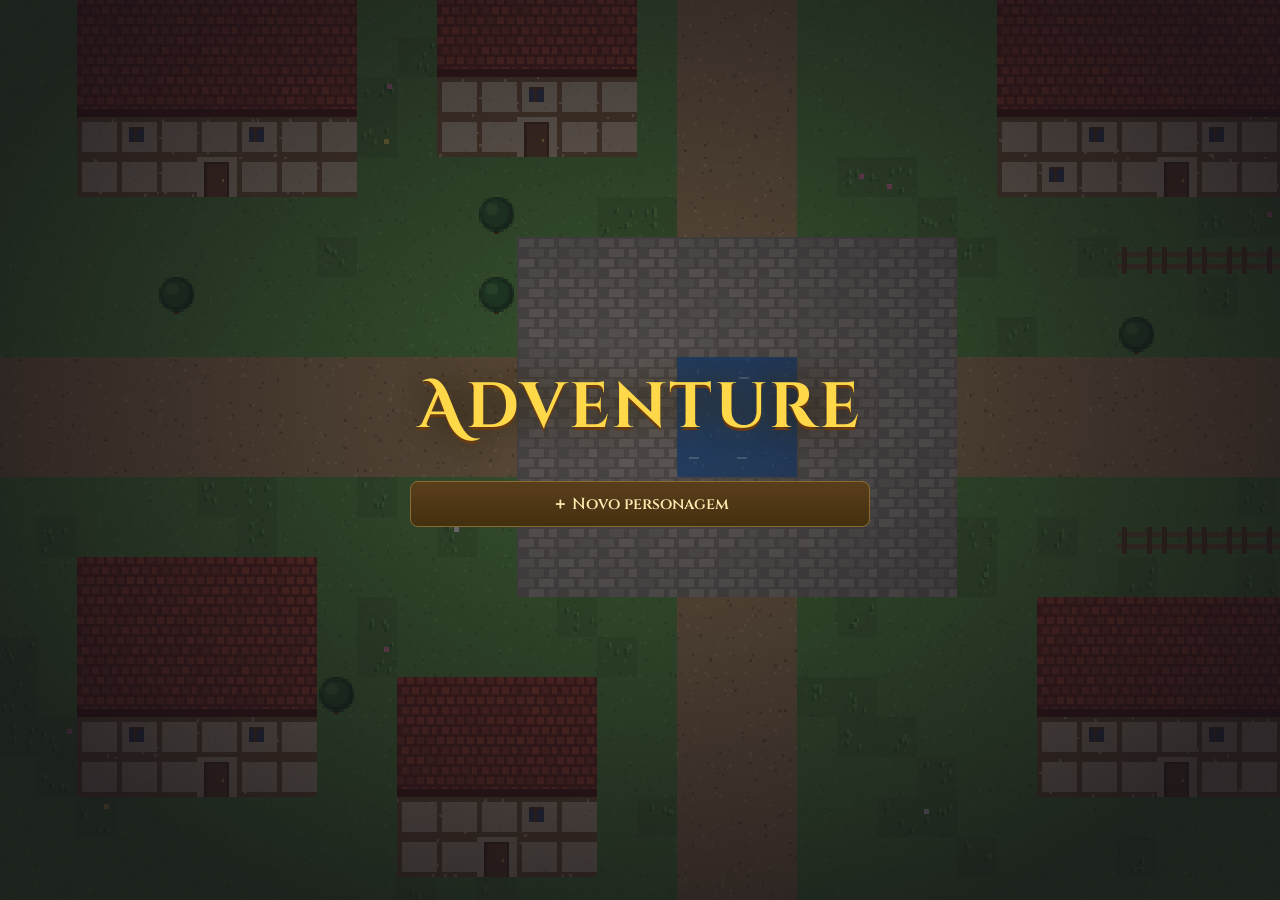
<file: games/adventure/index.html>
<!doctype html>
<html lang="pt-BR">
<head>
<meta charset="utf-8">
<meta name="viewport" content="width=device-width, initial-scale=1">
<title>RPG Adventure</title>
<link rel="stylesheet" href="style.css">
</head>
<body>
<canvas id="menu-bg"></canvas>

<!-- Título: personagens salvos -->
<section id="title" class="screen">
  <div class="box">
    <h1>Adventure</h1>
    <div id="chars"></div>
    <button id="t-new" class="btn big">＋ Novo personagem</button>
    <button id="t-dev" class="btn small ghost" hidden>🛠 Editor de regiões</button>
  </div>
</section>

<!-- Criar personagem -->
<section id="create" class="screen">
  <div class="box">
    <h2>Novo personagem</h2>
    <input id="n-name" maxlength="14" placeholder="Nome" spellcheck="false" autocomplete="off">
    <div id="classes"></div>
    <div class="row"><button id="n-back" class="btn">← Voltar</button><button id="n-go" class="btn big">Criar ▶</button></div>
  </div>
</section>

<!-- Modo: solo, criar sala, entrar -->
<section id="mode" class="screen">
  <div class="box">
    <h2 id="mode-who"></h2>
    <button id="m-solo" class="btn big">▶ Jogar sozinho</button>
    <div class="card">
      <button id="m-host" class="btn big">👥 Criar sala</button>
      <label class="chk"><input type="checkbox" id="m-local"> Só neste navegador</label>
    </div>
    <div class="card">
      <div class="row"><input id="m-code" maxlength="16" placeholder="Código da sala" spellcheck="false" autocomplete="off"><button id="m-join" class="btn">Entrar</button></div>
    </div>
    <button id="m-back" class="btn">← Voltar</button>
  </div>
</section>

<!-- Jogo -->
<section id="game" class="screen">
  <canvas id="cv"></canvas>
  <canvas id="trans"></canvas>
  <div id="hud">
    <div class="me">
      <b id="h-name"></b>
      <div class="bar hp" id="h-hp"><i></i><b></b></div>
      <div class="bar mp" id="h-mp"><i></i><b></b></div>
      <div class="bar xp" id="h-xp"><i></i><b></b></div>
      <span id="h-gold"></span> <span id="h-online"></span>
    </div>
    <div class="top"><b id="h-region"></b><span id="h-room"></span></div>
    <div class="tools"><button id="b-char" class="btn small" title="Atributos (C)">🧍</button><button id="b-bag" class="btn small" title="Mochila (I)">🎒</button><button id="b-quests" class="btn small" title="Missões (J)">📜</button><button id="b-menu" class="btn small" title="Menu (Esc)">☰</button></div>
    <div class="slots">
      <div class="slot" id="s-a"><kbd>🖱 E</kbd><span></span></div>
      <div class="slot" id="s-b"><kbd>🖱 D</kbd><span></span></div>
      <div class="slot" id="s-d" title="Esquiva: não leva dano enquanto rola"><kbd>Espaço</kbd><span>Rolar</span></div>
      <div class="slot item" id="s-1" title="Poção de vida"><kbd>1</kbd><span>❤️</span><em></em></div>
      <div class="slot item" id="s-2" title="Poção de mana"><kbd>2</kbd><span>💧</span><em></em></div>
    </div>
    <div id="chat"><div id="chat-log"></div><input id="chat-in" maxlength="120" placeholder="Mensagem (Enter)" hidden autocomplete="off"></div>
    <div id="toasts"></div>
    <div id="banner"></div>
    <p class="help">WASD anda · mouse mira · E fala · C atributos · I mochila · J missões · Enter chat</p>
  </div>
  <div id="panel" class="panel" hidden></div>
  <div id="dead" class="overlay" hidden><div><h2>Você caiu</h2><p>Voltando à vila em <b id="dead-t"></b>…</p></div></div>
  <div id="wait" class="overlay" hidden><div><p id="wait-t"></p><button id="w-cancel" class="btn">Cancelar</button></div></div>
  <div id="pause" class="overlay" hidden><div class="box">
    <h2>Pausa</h2><p id="p-info" class="dim"></p>
    <button id="p-go" class="btn big">Continuar</button><button id="p-exit" class="btn">Salvar e sair</button>
  </div></div>
</section>

<!-- Editor do mundo (modo dev, só no próprio computador) -->
<section id="dev" class="screen">
  <aside class="dside">
    <div class="row dtop"><button id="d-back" class="btn small">← Sair</button><b>Editor</b><span class="sp"></span><button id="d-undo" class="btn small" title="Desfazer (Ctrl+Z)">↶</button><button id="d-redo" class="btn small" title="Refazer (Ctrl+Y)">↷</button></div>
    <nav id="d-tabs"><button data-t="mapa">Mapa</button><button data-t="monstros">Monstros</button><button data-t="npcs">NPCs</button><button data-t="missoes">Missões</button><button data-t="arquivo">Arquivo</button></nav>
    <div id="d-pane"></div>
  </aside>
  <div id="dstage"><canvas id="dcv"></canvas><div id="d-hint"></div><div id="d-status"></div><canvas id="d-trans" hidden></canvas></div>
  <div id="d-lock" class="overlay" hidden><div class="box lockbox">
    <h2 id="d-lock-t"></h2>
    <input id="d-pass" type="password" autocomplete="off" placeholder="Senha">
    <input id="d-pass2" type="password" autocomplete="off" placeholder="Repita a senha">
    <p id="d-lock-err" class="warn small"></p>
    <div class="row"><button id="d-lock-back" class="btn">← Voltar</button><button id="d-lock-go" class="btn big">Entrar</button></div>
  </div></div>
</section>

<script src="data.js"></script>
<script src="regions.js"></script>
<script src="game.js"></script>
<script src="net.js"></script>
<script src="render.js"></script>
<script src="transition.js"></script>
<script src="main.js"></script>
<script src="gen.js"></script>
<script src="dev.js"></script>
<script src="menubg.js"></script>
</body>
</html>
</file>
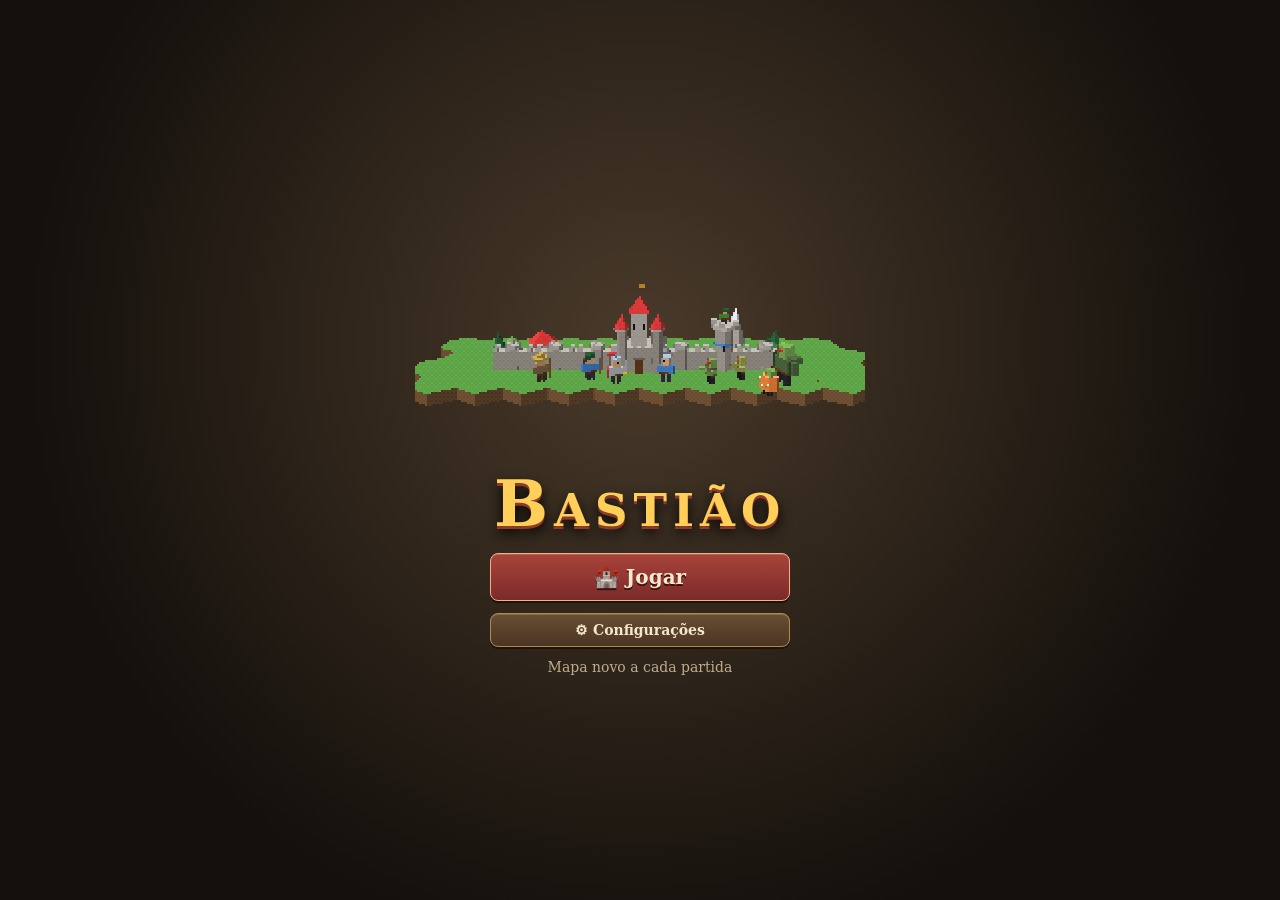
<file: games/bastiao/index.html>
<!doctype html>
<html lang="pt-BR">
<head>
<meta charset="utf-8">
<meta name="viewport" content="width=device-width, initial-scale=1">
<title>Zombie Fortress</title>
<link rel="stylesheet" href="style.css">
</head>
<body>

<!-- Menu inicial -->
<section id="menu" class="screen on">
  <div class="menu-box">
    <canvas id="menu-art" width="225" height="114"></canvas>
    <h1>Bastião</h1>
    <div id="m-cont" hidden><button id="m-continue" class="btn big">▶ Continuar</button><div id="m-tab" class="panel"></div></div>   <!-- m-tab: aba com o resumo da partida, ao passar o mouse -->
    <button id="m-new" class="btn big">🏰 Jogar</button>
    <button id="m-set" class="btn">⚙ Configurações</button>
    <p id="m-info" class="dim"></p>
  </div>
</section>

<!-- Partida: o mapa ocupa a tela toda e o painel flutua por cima -->
<section id="play" class="screen">
  <div id="stage">
    <canvas id="gl"></canvas>
    <canvas id="cv"></canvas>

    <header id="top">
      <div class="plaque">
        <button id="p-menu" class="ib" title="Menu">☰</button>
        <span class="chip" id="c-wave" data-tip="h:wave"></span>
        <button id="p-call" class="ib" data-tip="h:call">⚔ Chamar</button>
        <button id="p-bell" class="ib" data-tip="h:bell">🔔</button>
      </div>
      <div class="plaque" id="res">
        <span class="chip" data-tip="h:wood">🪵 <b id="r-wood"></b><small id="q-wood"></small></span>
        <span class="chip" data-tip="h:stone">🪨 <b id="r-stone"></b><small id="q-stone"></small></span>
        <span class="chip" data-tip="h:iron">⛓ <b id="r-iron"></b><small id="q-iron"></small></span>
        <span class="chip" data-tip="h:food">🍖 <b id="r-food"></b><small id="q-food"></small></span>
        <span class="chip" data-tip="h:gold">🪙 <b id="r-gold"></b><small id="q-gold"></small></span>
        <span class="chip" id="c-pop" data-tip="h:pop"></span>
      </div>
      <div class="plaque" id="speed" data-tip="h:speed"><button data-s="0">⏸</button><button data-s="1">▶</button><button data-s="2">▶▶</button><button data-s="4">▶▶▶</button></div>
    </header>
    <div id="hover"></div>
    <div id="feed"></div>

    <div id="map">
      <canvas id="mini"></canvas>
      <div id="camctl"><button data-c="in" title="Aproximar (roda)">＋</button><button data-c="out" title="Afastar (roda)">－</button><button data-c="up" title="Câmera mais do alto (R)">▲</button><button data-c="down" title="Câmera mais rasante (F)">▼</button></div>
    </div>
    <div id="dock">
      <div id="submenu" class="panel" hidden></div>
      <nav id="tools"></nav>
    </div>
    <div id="side">
      <div id="explain" class="panel" hidden></div>
      <aside id="info" class="panel" hidden></aside>
    </div>
  </div>
</section>

<div id="tip" hidden></div>
<div id="modal" hidden><div class="modal-box"><h2 id="mo-title"></h2><div id="mo-body"></div><div id="mo-foot"></div></div></div>

<script src="render3d.js"></script>
<script src="game.js"></script>
</body>
</html>
</file>
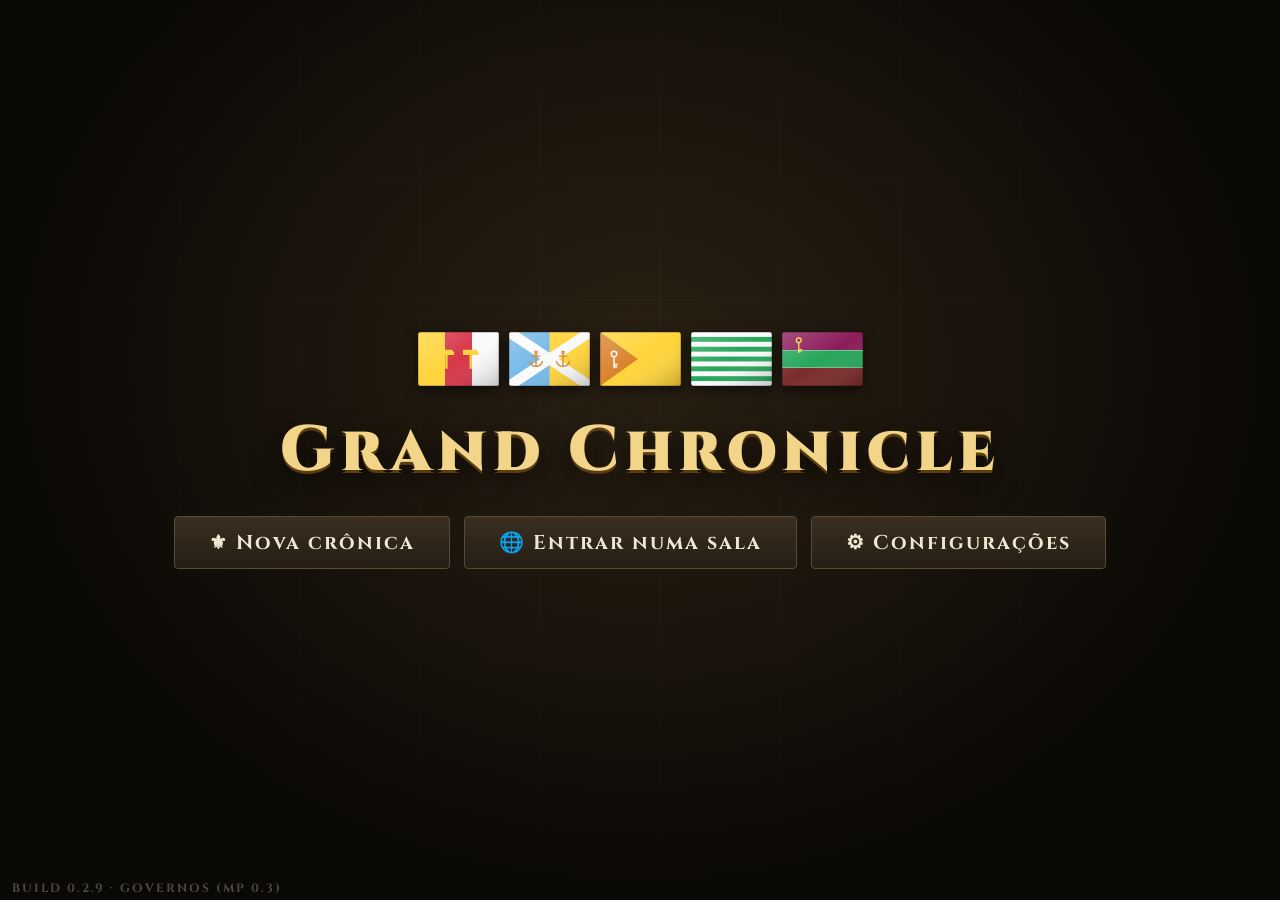
<file: games/chronicle/index.html>
<!doctype html>
<html lang="pt-BR">
<head>
<meta charset="utf-8">
<meta name="viewport" content="width=device-width, initial-scale=1">
<title>Grand Chronicle</title>
<link rel="stylesheet" href="style.css">
</head>
<body>
<canvas id="cv"></canvas>
<div id="fbicons"></div>

<!-- Menu inicial -->
<section id="menu" class="screen on">
  <div class="mbox">
    <div id="mflags" class="mflags"></div>
    <h1>Grand Chronicle</h1>
    <div class="mbtns"><button id="m-cont" class="btn big" hidden>▶ Continuar</button><button id="m-new" class="btn big">⚜ Nova crônica</button><button id="m-join" class="btn big">🌐 Entrar numa sala</button><button id="m-cfg" class="btn big">⚙ Configurações</button></div>
  </div>
</section>

<!-- Escolha do mundo e da nação -->
<section id="setup" class="screen">
  <header class="bar"><button id="s-back" class="btn">← Voltar</button><label class="seed">Semente <input id="s-seed" maxlength="9" spellcheck="false"></label><label class="seed">Início <select id="s-era"><option value="860">860 · Alta Idade Média</option><option value="1100">1100 · Idade Média</option><option value="1453">1453 · Renascimento</option><option value="1680">1680 · Era Moderna</option><option value="1789">1789 · Era das Revoluções</option><option value="1900">1900 · Era Industrial</option><option value="2100">2100 · Futuro (teste)</option></select></label><button id="s-gen" class="btn">🎲 Novo mundo</button><span class="grow"></span><nav class="modes" id="s-modes"></nav></header>
  <aside id="s-card" class="panel"></aside>
  <aside id="s-mode" class="panel"></aside>
  <div id="s-legend" class="panel"></div>
  <div id="s-load" class="loading" hidden><b>Gerando o mundo…</b></div>
</section>

<!-- Jogo -->
<section id="game" class="screen">
  <header id="top" class="bar"></header>
  <aside id="side" class="panel" hidden></aside>
  <aside id="side2" class="panel" hidden></aside>
  <aside id="outl" class="panel"></aside>
  <nav id="lnav"></nav>
  <div id="mapbox" class="panel"><div id="chron" hidden></div><div id="enact" hidden></div><button id="chronbar" class="btn"></button><canvas id="mini" width="256" height="144"></canvas><nav id="modes" class="modes"></nav></div>
  <div id="ctx" class="panel" hidden></div>
  <div id="room" class="panel" hidden></div>
  <div id="armybar" hidden></div>
  <div id="win" class="panel" hidden><header><b id="win-t"></b><button id="win-x" class="btn x">✕</button></header><div id="win-b"></div></div>
</section>
<div id="modal" hidden><div id="modal-b" class="panel"></div></div>
<div id="hint" hidden></div>

<div id="tip" hidden></div>
<div id="wm">build 0.2.9 · Governos (MP 0.3)</div>

<script src="content/defines.js"></script>
<script src="content/economy.js"></script>
<script src="content/techs.js"></script>
<script src="content/politics.js"></script>
<script src="content/military.js"></script>
<script src="content/world.js"></script>
<script src="content/people.js"></script>
<script src="content/faith.js"></script>
<script src="content/events.js"></script>
<script src="data.js"></script>
<script src="mapgen.js"></script>
<script src="flags.js"></script>
<script src="engine.js"></script>
<script src="sim/core.js"></script>
<script src="sim/chars.js"></script>
<script src="sim/setup.js"></script>
<script src="sim/economy.js"></script>
<script src="sim/space.js"></script>
<script src="sim/war.js"></script>
<script src="sim/military.js"></script>
<script src="sim/fronts.js"></script>
<script src="sim/groups.js"></script>
<script src="sim/frontwar.js"></script>
<script src="sim/naval.js"></script>
<script src="sim/diplo.js"></script>
<script src="sim/peace.js"></script>
<script src="sim/subjects.js"></script>
<script src="sim/court.js"></script>
<script src="sim/history.js"></script>
<script src="sim/society.js"></script>
<script src="sim/faith.js"></script>
<script src="sim/ai.js"></script>
<script src="sim/tick.js"></script>
<script src="sim/save.js"></script>
<script src="sim/cmd.js"></script>
<script src="net.js"></script>
<script src="render.js"></script>
<script src="ui.js"></script>
</body>
</html>
</file>
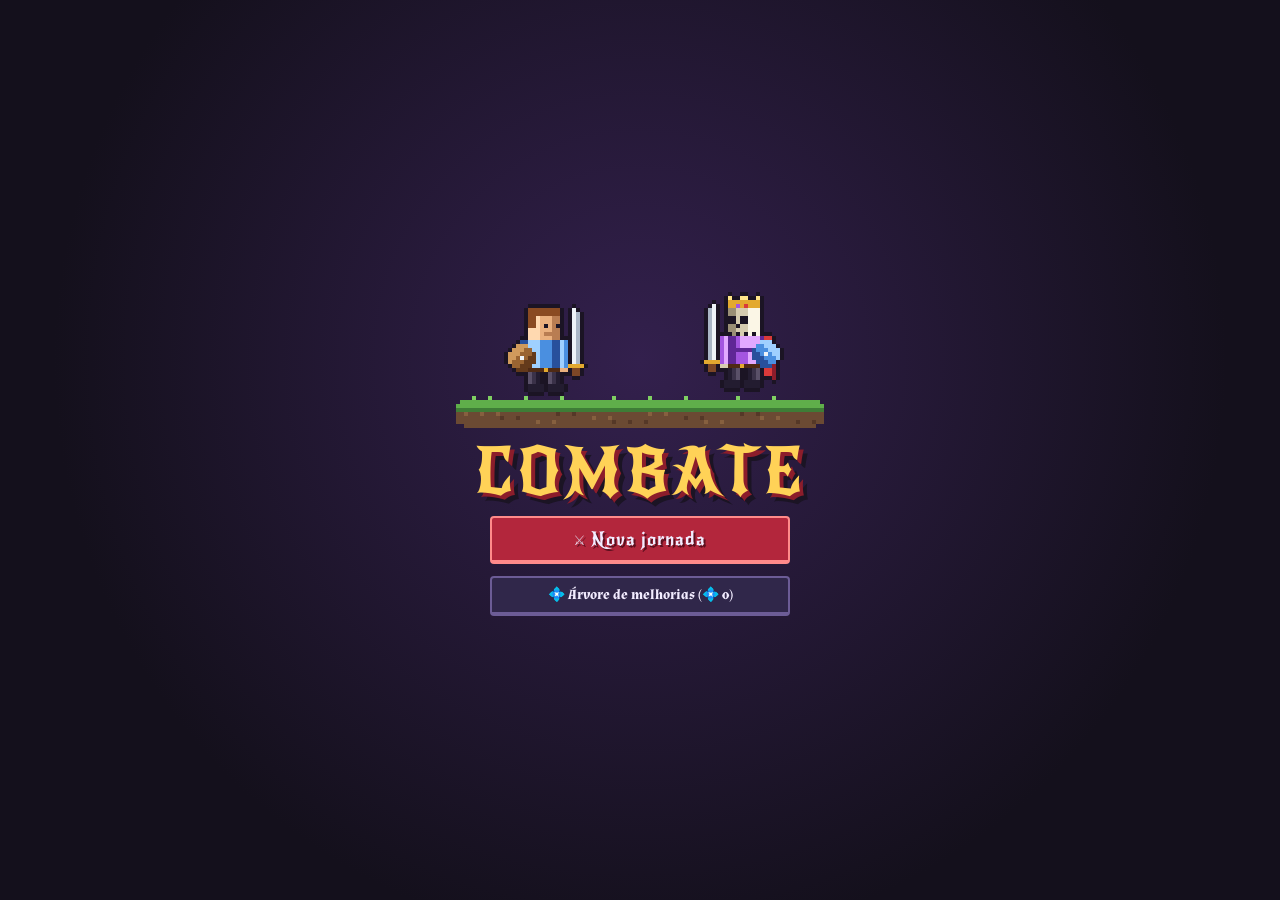
<file: games/combate/index.html>
<!doctype html>
<html lang="pt-BR">
<head>
<meta charset="utf-8">
<meta name="viewport" content="width=device-width, initial-scale=1">
<title>Hero's Journey</title>
<link rel="stylesheet" href="style.css">
</head>
<body>

<!-- Menu inicial -->
<section id="menu" class="screen on">
  <div class="menu-box">
    <canvas id="menu-art" width="96" height="36"></canvas>
    <h1>COMBATE</h1>
    <div id="m-cont" class="mrow" hidden><button id="m-continue" class="btn big">▶ Continuar jornada</button><div id="m-info" class="panel mside"></div></div>   <!-- m-info: aba com o resumo da jornada, ao passar o mouse -->
    <div class="mrow"><button id="m-new" class="btn big">⚔ Nova jornada</button><div id="m-best" class="panel mside" hidden></div></div>
    <button id="m-tree" class="btn">💠 Árvore de melhorias <b id="m-ess"></b></button>
  </div>
</section>

<!-- Árvore permanente -->
<section id="tree" class="screen">
  <header class="bar">
    <button id="t-back" class="btn small">← Voltar</button>
    <b class="title">Árvore de melhorias permanentes</b>
    <span class="coin ess">💠 <b id="t-ess">0</b></span>
  </header>
  <div id="tree-wrap"><div id="tree-area"><svg id="tree-lines"></svg></div></div>
  <p class="dim center">Essência (💠) é ganha a cada luta vencida e nunca se perde. Estas melhorias valem para todas as jornadas.</p>
</section>

<!-- Jogo -->
<section id="game" class="screen">
  <header class="bar">
    <button id="g-menu" class="btn small">☰ Menu</button>
    <b class="title" id="g-round"></b>
    <span class="coin" data-tip="<b>Vidas</b><br>Perder uma luta gasta uma vida; sem vidas a jornada acaba. Em cada NG+ você ganha +1 vida, que não acumula de um NG para o outro.">❤ <b id="g-lives"></b></span>
    <span class="coin gold" data-tip="<b>Ouro</b><br>Compra itens, melhorias e treino. Zera a cada NG+.">🪙 <b id="g-gold"></b></span>
    <span class="coin ess" data-tip="<b>Essência</b><br>Ganha a cada vitória e nunca se perde. Gaste na árvore de melhorias.">💠 <b id="g-ess"></b></span>
  </header>

  <div id="arena">
    <canvas id="cv" width="256" height="104"></canvas>
    <div class="plate" id="pa" data-tip="<b>Você</b><br>⚔ dano/s · 🛡 bloqueio/s · ⛨ armadura · ✨ poder mágico<br>Na luta: 🛡 bloqueio atual · ☠ veneno"><b class="pn"></b><div class="hp"><i></i><span></span></div><div class="st"></div></div>
    <div class="plate right" id="pb"><b class="pn"></b><div class="hp"><i></i><span></span></div><div class="st"></div></div>
    <div id="fx"></div>
    <div id="center-ctl">
      <button id="fight" class="btn big">⚔ LUTAR!</button>
      <button id="auto" class="btn small" hidden data-tip="<b>Auto-play</b> (do ng.1 em diante)<br>As lutas começam sozinhas. Pausa com item ★★★ na loja, derrota, reserva acima do limite e chefe final."></button>
      <div id="speed" hidden data-tip="Velocidade da luta"><button data-s="1">1×</button><button data-s="2">2×</button><button data-s="4">4×</button></div>
      <div id="timer" hidden data-tip="Aos 25 s começa a exaustão: os dois lados perdem vida a cada segundo, cada vez mais."></div>
    </div>
  </div>

  <footer id="hud">
    <aside class="panel" id="side">
      <h2 data-tip="<b>Reserva</b><br>Itens guardados fora da mochila (não lutam). O espólio pode passar do limite, mas a luta só começa de volta a ele. No NG+ só os lendários ✦ ficam.">Reserva <small id="stash-n"></small></h2>
      <div id="stash"></div>
      <div id="info"></div>
      <div id="sell" data-tip="Vende pela metade do que foi investido no item.">🪙 Arraste aqui para vender</div>
    </aside>

    <div class="packbox">
      <h2 data-tip="<b>Mochila</b><br>Só os itens daqui lutam. Itens de apoio dão bônus aos vizinhos encostados.">Sua mochila <small>R ou botão direito gira</small></h2>
      <div id="pack" class="grid"></div>
    </div>

    <section class="panel" id="mid">
      <div id="prep-ui">
        <div class="tabs"><button data-tab="shop" class="on" data-tip="Itens à venda. <span class=&quot;stars&quot;>★★★</span> = raro.">🛒 Loja</button><button data-tab="train" data-tip="Melhorias do herói compradas com ouro. Seguem nos NG+.">💪 Treino</button></div>
        <div id="shop"></div>
        <div id="train" hidden></div>
      </div>
      <div id="log" hidden></div>
    </section>

    <div class="packbox enemy">
      <h2 id="e-title" data-tip="<b>Mochila do inimigo</b><br>Clique num item para ver detalhes. Os itens dos inimigos ficam mais fortes a cada dezena e a cada NG.">Mochila do inimigo</h2>
      <div id="epack" class="grid"></div>
    </div>
  </footer>

</section>

<div id="modal" hidden><div class="modal-box"><h2 id="mo-title"></h2><div id="mo-body"></div><div id="mo-foot"></div></div></div>
<div id="tip" hidden></div>
<div id="toast"></div>

<script src="sprites.js"></script>
<script src="game.js"></script>
</body>
</html>
</file>
<file: games/adventure/style.css>
@font-face { font-family: "Cinzel Decorative"; src: url("fonts/CinzelDecorative-Bold.ttf") format("truetype"); font-weight: 700; font-display: swap; }
@font-face { font-family: "Cinzel"; src: url("fonts/Cinzel-Variable.ttf") format("truetype"); font-weight: 400 900; font-display: swap; }
:root {
  --bg: #15121a; --panel: #231d2b; --panel2: #2e2638; --line: #4a3f58; --tx: #eee6d8; --dim: #a89cb4;
  --gold: #ffd84a; --hp: #d94848; --mp: #4a7ad9; --xp: #b08aff; --ok: #6ad06a;
}
* { box-sizing: border-box; }
html, body { margin: 0; height: 100%; background: var(--bg); color: var(--tx); font: 14px/1.4 system-ui, sans-serif; overflow: hidden; user-select: none; }
h1, h2, h3 { font-family: Cinzel, Georgia, serif; font-weight: 700; letter-spacing: .04em; margin: 0 0 .4em; }
h1 { font: 700 64px/1.1 "Cinzel Decorative", Cinzel, Georgia, serif; color: var(--gold); text-shadow: 0 3px 0 #6a3a10, 0 0 30px rgba(0,0,0,.9), 0 0 24px rgba(255,200,80,.25); margin-bottom: 18px; }
.dim { color: var(--dim); } .small { font-size: 12px; }
[hidden] { display: none !important; }

.screen { position: fixed; inset: 0; display: none; }
.screen.on { display: flex; }
#menu-bg { position: fixed; inset: 0; width: 100%; height: 100%; image-rendering: pixelated; }
#title, #create, #mode { align-items: center; justify-content: center; background: radial-gradient(ellipse at 50% 45%, rgba(17,14,21,.5), rgba(17,14,21,.85) 80%); font-family: Cinzel, Georgia, serif; }
#title .btn, #create .btn, #mode .btn, #pause .btn, #title input, #create input, #mode input { font-family: Cinzel, Georgia, serif; font-weight: 600; }
#title h2, #create h2, #mode h2 { text-shadow: 0 2px 8px #000; }
.box { display: flex; flex-direction: column; gap: 10px; align-items: stretch; width: min(460px, 92vw); text-align: center; }
.row { display: flex; gap: 8px; align-items: center; justify-content: center; flex-wrap: wrap; }
.col { display: flex; flex-direction: column; gap: 6px; }
.card { background: rgba(255,255,255,.04); border: 1px solid var(--line); border-radius: 10px; padding: 10px; display: flex; flex-direction: column; gap: 8px; }
.chk { font-size: 12px; color: var(--dim); display: flex; gap: 6px; align-items: center; justify-content: center; }

.btn { font: inherit; color: var(--tx); background: var(--panel2); border: 1px solid var(--line); border-radius: 8px; padding: 7px 14px; cursor: pointer; }
.btn:hover:not(:disabled) { background: #3a3046; border-color: #6a5a80; }
.btn:disabled { opacity: .45; cursor: default; }
.btn.big { font-size: 16px; padding: 11px 16px; background: linear-gradient(#5a3e1c, #43300f); border-color: #8a6a30; color: #ffe9b0; }
.btn.big:hover { background: linear-gradient(#6a4a22, #523a14); }
.btn.small { padding: 4px 9px; font-size: 13px; }
.btn.on { background: #4a3a20; border-color: var(--gold); color: var(--gold); }
.btn.ghost { background: none; border-color: transparent; color: var(--dim); }
.btn.danger { color: #ff9a9a; }
input, select { font: inherit; color: var(--tx); background: #1a1520; border: 1px solid var(--line); border-radius: 6px; padding: 7px 10px; }
#n-name, #m-code { text-align: center; font-size: 16px; flex: 1; }

#chars { display: flex; flex-direction: column; gap: 6px; }
.char { position: relative; display: grid; grid-template-columns: 40px 1fr; grid-template-rows: auto auto; text-align: left; align-items: center; font: inherit; color: var(--tx); background: var(--panel); border: 1px solid var(--line); border-radius: 10px; padding: 8px 12px; cursor: pointer; }
.char:hover { border-color: var(--gold); }
.char i { grid-row: span 2; font-style: normal; font-size: 24px; }
.char small { color: var(--dim); }
.char .del { position: absolute; right: 10px; top: 50%; transform: translateY(-50%); color: var(--dim); padding: 4px 8px; border-radius: 6px; }
.char .del:hover { color: #ff8a8a; background: rgba(255,0,0,.1); }
#classes { display: grid; grid-template-columns: repeat(3, 1fr); gap: 8px; }
.cls { font: inherit; color: var(--tx); background: var(--panel); border: 1px solid var(--line); border-radius: 10px; padding: 10px 6px; display: flex; flex-direction: column; align-items: center; gap: 3px; cursor: pointer; }
.cls.on { border-color: var(--gold); background: #33291c; }
.cls canvas { width: 64px; height: auto; image-rendering: pixelated; }
.sts { display: grid; grid-template-columns: auto auto; gap: 1px 10px; font: 12px system-ui, sans-serif; margin-top: 4px; }
.sts span { color: var(--dim); text-align: right; } .sts b { text-align: left; }

/* ---- jogo ---- */
#game { background: #000; }
#cv { position: absolute; inset: 0; width: 100%; height: 100%; image-rendering: pixelated; cursor: crosshair; }
#hud { position: absolute; inset: 0; pointer-events: none; }
#hud > * { pointer-events: auto; }
.me { position: absolute; left: 12px; top: 10px; width: 210px; background: rgba(20,16,26,.75); border: 1px solid var(--line); border-radius: 10px; padding: 8px 10px; display: flex; flex-direction: column; gap: 4px; font-size: 12px; }
.bar { position: relative; height: 14px; background: #1a1218; border-radius: 4px; overflow: hidden; }
.bar.xp { height: 8px; }
.bar i { position: absolute; inset: 0 auto 0 0; transition: width .15s; }
.bar b { position: relative; display: block; text-align: center; font-size: 10px; line-height: 14px; text-shadow: 0 1px 1px #000; }
.bar.xp b { line-height: 8px; font-size: 8px; }
.hp i { background: linear-gradient(#e86060, #b83030); } .mp i { background: linear-gradient(#6a9aef, #3a5ab8); } .xp i { background: var(--xp); }
#h-gold { color: var(--gold); }
.top { position: absolute; left: 50%; top: 10px; transform: translateX(-50%); display: flex; gap: 10px; align-items: center; background: rgba(20,16,26,.7); border: 1px solid var(--line); border-radius: 20px; padding: 4px 14px; font-size: 13px; }
#h-room { color: var(--gold); font-family: monospace; font-size: 13px; user-select: text; }
.tools { position: absolute; right: 12px; top: 10px; display: flex; gap: 6px; }
.slots { position: absolute; left: 50%; bottom: 14px; transform: translateX(-50%); display: flex; gap: 6px; }
.slot { --cd: 0; position: relative; width: 66px; height: 54px; background: rgba(20,16,26,.85); border: 1px solid var(--line); border-radius: 8px; display: flex; flex-direction: column; align-items: center; justify-content: center; font-size: 11px; overflow: hidden; }
.slot::after { content: ''; position: absolute; inset: 0; background: rgba(0,0,0,.6); transform-origin: bottom; transform: scaleY(var(--cd)); }
.slot.nomp span { color: #7a8aff; opacity: .5; }
.slot kbd { font: 9px monospace; color: var(--dim); }
.slot.item { width: 48px; cursor: pointer; } .slot.item span { font-size: 18px; }
.slot em { position: absolute; right: 4px; bottom: 2px; font-style: normal; font-size: 11px; color: var(--gold); }
.help { position: absolute; right: 12px; bottom: 8px; margin: 0; font-size: 11px; color: rgba(255,255,255,.35); pointer-events: none !important; }
#chat { position: absolute; left: 12px; bottom: 14px; width: 300px; display: flex; flex-direction: column; gap: 4px; pointer-events: none !important; }
#chat-log .cl { font-size: 12px; background: rgba(0,0,0,.45); padding: 2px 6px; border-radius: 4px; margin-top: 2px; transition: opacity 1s; }
#chat-log .cl.old { opacity: .35; } #chat-log b { color: var(--gold); }
#chat-in { pointer-events: auto; font-size: 13px; padding: 5px 8px; }
#toasts { position: absolute; left: 50%; bottom: 84px; transform: translateX(-50%); display: flex; flex-direction: column-reverse; align-items: center; gap: 4px; pointer-events: none !important; }
.toast { background: rgba(20,16,26,.9); border: 1px solid var(--line); border-radius: 8px; padding: 5px 12px; font-size: 13px; animation: tin .2s, tout .5s 2.1s forwards; }
@keyframes tin { from { transform: translateY(8px); opacity: 0; } } @keyframes tout { to { opacity: 0; } }
#banner { position: absolute; left: 50%; top: 22%; transform: translateX(-50%); font: 32px Georgia, serif; color: #fff4d8; text-shadow: 0 2px 6px #000; opacity: 0; pointer-events: none !important; }
#banner.show { animation: ban 2.6s; }
@keyframes ban { 0% { opacity: 0; letter-spacing: .3em; } 20%, 70% { opacity: 1; letter-spacing: .08em; } 100% { opacity: 0; } }

.panel { position: absolute; right: 14px; top: 56px; width: min(340px, 92vw); max-height: calc(100% - 140px); overflow: auto; background: rgba(28,22,34,.96); border: 1px solid var(--line); border-radius: 12px; padding: 12px 14px; display: flex; flex-direction: column; gap: 8px; }
.panel .talk { margin: 0; font-style: italic; color: #e8dcc0; }
.panel .row { justify-content: flex-start; }
.quest { background: rgba(255,255,255,.04); border: 1px solid var(--line); border-radius: 8px; padding: 8px 10px; display: flex; flex-direction: column; gap: 4px; align-items: flex-start; }
.quest p { margin: 0; font-size: 13px; } .quest small { color: var(--dim); } .quest .prog { color: var(--gold); }
.items { display: flex; flex-direction: column; gap: 4px; }
.it { font: inherit; color: var(--tx); background: var(--panel2); border: 1px solid transparent; border-radius: 6px; display: grid; grid-template-columns: 24px 1fr auto; align-items: center; gap: 6px; padding: 5px 8px; text-align: left; cursor: pointer; }
.it:hover:not(:disabled) { border-color: var(--line); } .it:disabled { opacity: .45; }
.it i { font-style: normal; } .it em { font-style: normal; color: var(--gold); font-size: 12px; }
.stat { display: grid; grid-template-columns: 1fr 30px 56px 30px; align-items: center; gap: 6px; }
.stat .btn { padding: 2px 0; } .stat b { text-align: center; font-size: 16px; } .stat b i { font-style: normal; font-size: 12px; color: var(--ok); }
.panel .pts { margin: 0; color: var(--gold); font-weight: 600; min-height: 1em; }
.derived { display: grid; grid-template-columns: 1fr auto; gap: 2px 12px; font-size: 13px; padding-top: 6px; border-top: 1px solid var(--line); }
.derived span { color: var(--dim); }
#b-char.pts { border-color: var(--gold); box-shadow: 0 0 10px rgba(255,216,74,.6); animation: pulse 1.2s infinite alternate; }
@keyframes pulse { to { box-shadow: 0 0 2px rgba(255,216,74,.2); } }
.eq { display: flex; flex-direction: column; gap: 2px; font-size: 13px; }

.overlay { position: absolute; inset: 0; display: flex; align-items: center; justify-content: center; background: rgba(0,0,0,.5); text-align: center; }
#dead { background: radial-gradient(transparent, rgba(80,0,0,.6)); pointer-events: none; } #dead h2 { color: #ff8080; font-size: 36px; }
#wait { background: rgba(10,8,14,.9); } #wait p { margin-bottom: 12px; }
#pause .box { background: var(--panel); border: 1px solid var(--line); border-radius: 14px; padding: 20px; width: 300px; }

/* ---- editor ---- */
#dev { background: var(--bg); }
.dside { width: 330px; flex: none; overflow: hidden; display: flex; flex-direction: column; background: var(--panel); border-right: 1px solid var(--line); font-size: 13px; min-height: 0; }
.dside .dtop { justify-content: flex-start; padding: 8px 10px 4px; flex: none; } .dside .sp { flex: 1; }
#d-tabs { display: flex; gap: 2px; padding: 0 8px; border-bottom: 1px solid var(--line); }
#d-tabs button { flex: 1; font: inherit; font-size: 12px; color: var(--dim); background: none; border: 0; border-bottom: 2px solid transparent; padding: 7px 2px; cursor: pointer; }
#d-tabs button.on { color: var(--gold); border-bottom-color: var(--gold); }
#d-pane { flex: 1; min-height: 0; overflow: auto; padding: 8px 10px 20px; display: flex; flex-direction: column; gap: 6px; }
#d-pane h4 { margin: 10px 0 0; font-size: 11px; text-transform: uppercase; letter-spacing: .08em; color: var(--dim); }
#d-pane .row { justify-content: flex-start; gap: 4px; }
#d-pane .row .f { flex: 1; min-width: 70px; }
#d-pane select, #d-pane input, #d-pane textarea { padding: 4px 6px; font-size: 13px; min-width: 0; }
#d-pane textarea { font: inherit; color: var(--tx); background: #1a1520; border: 1px solid var(--line); border-radius: 6px; min-height: 52px; resize: vertical; }
#d-pane .row input[type=number] { width: 64px; }
.f { display: flex; flex-direction: column; gap: 2px; } .f > span { font-size: 11px; color: var(--dim); }
.f.chk, label.chk { flex-direction: row; align-items: center; gap: 6px; font-size: 13px; } .f.chk > span { color: var(--tx); font-size: 13px; }
.box2 { display: flex; flex-direction: column; gap: 6px; background: rgba(255,255,255,.03); border: 1px solid var(--line); border-radius: 8px; padding: 8px; }
.dside .grid { display: grid; grid-template-columns: 1fr 1fr 1fr; gap: 4px; }
.dside .grid .btn, .dside .btn.small, #d-pane .btn { padding: 4px 6px; font-size: 12px; }
.tiles { display: grid; grid-template-columns: repeat(8, 1fr); gap: 3px; }
.tl { padding: 1px; background: #1a1520; border: 2px solid transparent; border-radius: 4px; cursor: pointer; }
.tl.on { border-color: var(--gold); }
.tl canvas { width: 100%; aspect-ratio: 1; image-rendering: pixelated; display: block; }
.list { display: flex; flex-direction: column; gap: 2px; max-height: 190px; overflow: auto; border: 1px solid var(--line); border-radius: 8px; padding: 4px; }
.list .btn { text-align: left; border-color: transparent; background: none; }
.list .btn.on { background: #4a3a20; }
.pairs { display: flex; flex-direction: column; gap: 4px; } .pair { display: grid; grid-template-columns: 1fr 64px auto auto; gap: 4px; align-items: center; }
.checks { display: flex; flex-direction: column; gap: 2px; max-height: 180px; overflow: auto; border: 1px solid var(--line); border-radius: 8px; padding: 6px; }
.issue { display: flex; gap: 4px; align-items: center; font-size: 12px; } .issue span { flex: 1; }
.warn { color: #ffb070; margin: 0; }
canvas.prev, canvas.mobprev { image-rendering: pixelated; max-width: 100%; border-radius: 6px; align-self: center; }
canvas.prev { width: 100%; }
#dstage { position: relative; flex: 1; overflow: hidden; }
#dstage.dim-stage #dcv { opacity: .45; }
#dcv { position: absolute; inset: 0; cursor: crosshair; }
#d-trans { position: absolute; inset: 0; width: 100%; height: 100%; pointer-events: none; }
#d-hint { position: absolute; left: 50%; top: 10px; transform: translateX(-50%); background: rgba(20,16,26,.92); border-radius: 8px; color: var(--gold); pointer-events: none; max-width: 80%; text-align: center; }
#d-hint:not(:empty) { padding: 5px 12px; }
#d-status { position: absolute; right: 12px; bottom: 8px; color: #ffb070; font-size: 12px; pointer-events: none; }
.lockbox { background: var(--panel); border: 1px solid var(--line); border-radius: 14px; padding: 20px; width: 320px; }
.lockbox input { text-align: center; }
#trans { position: absolute; inset: 0; width: 100%; height: 100%; pointer-events: none; }
#d-pane > * { flex-shrink: 0; }
#d-pane .chk, #d-pane .f.chk { justify-content: flex-start; color: var(--tx); }
</file>
<file: games/bastiao/style.css>
/* Bastião: painel em tons de madeira, pergaminho e bronze, flutuando sobre o mapa. */
:root {
  --bg: #14100c; --wood: rgba(44, 31, 21, .9); --wood-2: #4a3524; --wood-3: #5e4530; --line: #7a5c36; --line-2: #b08a4c;
  --text: #f4e8cc; --dim: #bfae8c; --gold: #ffcf5a; --red: #ee6a55; --green: #a5d86e; --blue: #8fc0ee;
  --serif: "Palatino Linotype", Palatino, "URW Palladio L", P052, "Book Antiqua", Georgia, "DejaVu Serif", serif;
  font-family: var(--serif); font-variant-numeric: tabular-nums;
}
* { box-sizing: border-box; scrollbar-color: var(--line) transparent; scrollbar-width: thin; }
html, body { margin: 0; height: 100%; }
body { background: var(--bg); color: var(--text); overflow: hidden; user-select: none; font-size: 14px; }
img, canvas { image-rendering: pixelated; }
h1, h2, h3, p { margin: 0; }
button { font: inherit; color: inherit; }
[hidden] { display: none !important; }
.dim { color: var(--dim); }

.screen { display: none; height: 100%; flex-direction: column; }
.screen.on { display: flex; }

.btn { font-weight: 700; color: var(--text); background: linear-gradient(#6a4e33, #4a3524); border: 1px solid var(--line-2); border-radius: 8px; padding: 8px 18px; cursor: pointer; box-shadow: 0 2px 0 #1c130c, inset 0 1px 0 rgba(255, 235, 190, .18); }
.btn:hover:not(:disabled) { border-color: var(--gold); color: #fff; }
.btn:active:not(:disabled) { transform: translateY(2px); box-shadow: none; }
.btn:disabled { opacity: .4; cursor: default; }
.btn.small { font-size: 13px; padding: 5px 12px; }
.btn.big { font-size: 20px; padding: 11px 34px; background: linear-gradient(#a8443a, #7c2a2a); border-color: #f2b08a; text-shadow: 0 2px 0 #3a1012; }
.panel, .plaque { background: var(--wood); border: 1px solid var(--line); border-radius: 10px; box-shadow: 0 4px 14px rgba(0, 0, 0, .45), inset 0 1px 0 rgba(255, 235, 190, .1); backdrop-filter: blur(3px); }
.panel { padding: 10px; }

/* Menu */
#menu { position: relative; overflow: hidden; align-items: center; justify-content: center; background: radial-gradient(circle at 50% 38%, #4a3a2a, var(--bg) 72%); }
.menu-box { display: flex; flex-direction: column; align-items: center; gap: 12px; text-align: center; padding: 16px; }
#menu-art { width: 450px; height: 228px; max-width: 90vw; }
#menu h1 { font-size: 64px; font-weight: 700; letter-spacing: 6px; font-variant: small-caps; color: var(--gold); text-shadow: 0 3px 0 #8c3a2a, 0 7px 14px #000; }
.menu-box .btn { min-width: 300px; }
/* aba da partida em andamento (ao passar o mouse em Continuar) */
#m-cont { position: relative; }
#m-tab { position: absolute; left: calc(100% + 12px); top: 50%; transform: translateY(-50%); width: 210px; padding: 8px 12px; display: flex; flex-direction: column; gap: 2px; text-align: left; opacity: 0; pointer-events: none; transition: opacity .15s; z-index: 2; }
#m-tab b { color: var(--gold); font-size: 16px; } #m-tab span { color: var(--dim); font-size: 13px; }
#m-cont:hover #m-tab, #m-continue:focus-visible + #m-tab { opacity: 1; }
@media (max-width: 780px) { #m-tab { left: 50%; top: calc(100% + 8px); transform: translateX(-50%); } }
/* ao clicar em Continuar/Jogar: o portão de madeira e ferro desce e fecha a tela */
#menu.go { pointer-events: none; }   /* nada de cliques durante a saída */
#menu.go .menu-box { animation: go-box .52s ease-in forwards; }
#menu.go::after { content: ''; position: absolute; inset: 0; pointer-events: none; background: repeating-linear-gradient(0deg, transparent 0 84px, #7a5c36 84px 88px, #3a2a1a 88px 92px), repeating-linear-gradient(90deg, #2c1f15 0 40px, #17100a 40px 46px); box-shadow: 0 6px 0 #b08a4c; transform: translateY(-102%); animation: go-gate .52s cubic-bezier(.5, 0, .9, .5) forwards; }
@keyframes go-box { to { transform: scale(1.12); opacity: .4; } }
@keyframes go-gate { 85% { transform: translateY(0); } 92% { transform: translateY(-1.5%); } to { transform: translateY(0); } }
/* Configurações: uma linha por ação, com a tecla num botão */
.kgrid { display: grid; grid-template-columns: 1fr auto 1fr auto; gap: 6px 10px; align-items: center; text-align: left; margin-top: 10px; }
.kgrid span { font-size: 13px; }
.kb { min-width: 74px; padding: 4px 8px; background: var(--wood-2); border: 1px solid var(--line); border-radius: 6px; cursor: pointer; font-weight: 700; }
.kb:hover { border-color: var(--gold); } .kb.on { border-color: var(--gold); background: #7a5a2c; color: var(--gold); }

/* Palco: o mapa ocupa tudo */
#stage { flex: 1; position: relative; min-height: 0; overflow: hidden; background: #0b0d13; }
#gl, #cv { position: absolute; inset: 0; width: 100%; height: 100%; }
#cv { cursor: crosshair; touch-action: none; }

/* Topo: ondas à esquerda, recursos no meio, velocidade à direita */
#top { position: absolute; left: 8px; right: 8px; top: 8px; display: flex; justify-content: space-between; align-items: flex-start; gap: 6px; flex-wrap: wrap; pointer-events: none; }
.plaque { display: flex; align-items: center; gap: 4px; padding: 4px 6px; pointer-events: auto; flex-wrap: wrap; max-width: 100%; }
.chip { padding: 3px 8px; white-space: nowrap; border-radius: 6px; }
.chip b { font-size: 15px; }
.chip small { color: var(--green); margin-left: 4px; font-size: 11px; }
.chip small.neg, .chip.bad { color: var(--red); }
#res .chip + .chip { border-left: 1px solid rgba(176, 138, 76, .35); border-radius: 0; }
#c-wave { font-weight: 700; color: var(--gold); }
#c-wave.bad { color: var(--red); }
#c-pop { cursor: pointer; }
.ib, #speed button, #camctl button { background: var(--wood-2); border: 1px solid var(--line); border-radius: 6px; padding: 3px 9px; cursor: pointer; font-size: 13px; }
.ib:hover, #speed button:hover, #camctl button:hover { border-color: var(--gold); }
.ib.alert { border-color: var(--red); background: #6a2a22; }
#speed button { font-size: 10px; letter-spacing: -2px; padding: 6px 9px 6px 7px; }
#speed button.on { border-color: var(--gold); background: #7a5a2c; color: var(--gold); }
#hover { position: absolute; left: 50%; top: 52px; transform: translateX(-50%); background: rgba(30, 21, 14, .8); border-radius: 12px; padding: 2px 12px; font-size: 13px; pointer-events: none; white-space: nowrap; }
#hover:empty { display: none; }
#hover .warn, #info .warn { color: var(--red); }
#feed { position: absolute; right: 8px; top: 54px; width: 250px; display: flex; flex-direction: column; align-items: flex-end; gap: 4px; pointer-events: none; }
#feed div { background: rgba(30, 21, 14, .85); border-right: 3px solid var(--gold); border-radius: 6px 0 0 6px; padding: 3px 9px; font-size: 13px; animation: fade 7s forwards; }
#feed div.bad { border-color: var(--red); } #feed div.good { border-color: var(--green); }
@keyframes fade { 0%, 80% { opacity: 1; } 100% { opacity: 0; } }

/* Canto inferior esquerdo: minimapa e câmera */
#map { position: absolute; left: 8px; bottom: 8px; display: flex; gap: 4px; align-items: flex-end; }
#mini { width: 161px; height: 147px; border: 2px solid var(--line-2); border-radius: 10px; background: #000; cursor: pointer; box-shadow: 0 4px 14px rgba(0, 0, 0, .5); }
#camctl { display: flex; flex-direction: column; gap: 3px; }
#camctl button { width: 28px; padding: 3px 0; background: var(--wood); }

/* Centro inferior: ferramentas e, acima, o menu aberto */
#dock { position: absolute; left: 50%; bottom: 8px; transform: translateX(-50%); display: flex; flex-direction: column; align-items: center; gap: 6px; max-width: calc(100% - 16px); pointer-events: none; }
#dock > * { pointer-events: auto; }
#tools { display: flex; gap: 4px; background: var(--wood); border: 1px solid var(--line); border-radius: 12px; padding: 5px; box-shadow: 0 4px 14px rgba(0, 0, 0, .45); }
#tools button, #submenu button { background: var(--wood-2); border: 1px solid var(--line); border-radius: 8px; cursor: pointer; }
#tools button { display: flex; flex-direction: column; align-items: center; gap: 1px; min-width: 82px; padding: 5px 6px; font-size: 13px; position: relative; }
#tools button .e { font-size: 21px; line-height: 1.1; }
#tools button kbd { position: absolute; top: 2px; right: 6px; font: inherit; font-size: 10px; color: var(--dim); }
#tools button:hover, #submenu button:hover { border-color: var(--gold); background: var(--wood-3); }
#tools button.on, #submenu button.on { border-color: var(--gold); background: #7a5a2c; }
#submenu { display: flex; align-items: stretch; gap: 8px; padding: 8px; }
#submenu .grp { display: grid; grid-template-columns: repeat(5, 1fr); gap: 4px; }
#submenu .grp.t4 { grid-template-columns: repeat(4, 1fr); }
#submenu .grp.ups { grid-template-columns: 1fr; align-content: start; padding-top: 16px; }
#submenu .sep { width: 1px; background: var(--line); position: relative; margin: 0 4px; }
#submenu .sep span { position: absolute; left: 12px; top: -2px; white-space: nowrap; font-size: 11px; font-style: italic; color: var(--dim); }
#submenu button { display: flex; flex-direction: column; align-items: center; gap: 1px; padding: 4px 5px; font-size: 13px; width: 112px; line-height: 1.15; }
#submenu button b { white-space: nowrap; }
#submenu button img { width: 40px; height: 40px; object-fit: contain; }
#submenu button small { color: var(--dim); font-size: 11px; font-style: italic; }
#submenu button .cost { font-size: 12px; }
#submenu button.poor { opacity: .6; }
#submenu button.poor .cost { color: var(--red); }
#submenu button.lock { opacity: .45; }

/* Canto inferior direito: explicação e seleção */
#side { position: absolute; right: 8px; bottom: 8px; width: 250px; display: flex; flex-direction: column; gap: 6px; pointer-events: none; }
#side > * { pointer-events: auto; }
#explain { font-size: 13px; line-height: 1.45; cursor: pointer; border-color: var(--line-2); }
#explain b { color: var(--gold); font-size: 15px; }
#explain p { margin-top: 3px; color: var(--text); }
#info { display: flex; flex-direction: column; gap: 6px; font-size: 13px; }
#info .hd { display: flex; align-items: center; gap: 8px; }
#info .hd img { width: 44px; height: 44px; object-fit: contain; flex: none; }
#info .hd b { font-size: 16px; color: var(--gold); }
#info .ln { display: flex; justify-content: space-between; gap: 6px; align-items: center; }
.pbar { display: block; height: 6px; background: #1a120c; border-radius: 3px; position: relative; overflow: hidden; }
.pbar::after { content: ""; position: absolute; inset: 0 auto 0 0; width: var(--w); background: var(--c, var(--green)); }
.qi { font-size: 12px; background: var(--wood-2); border: 1px solid var(--line); border-radius: 6px; padding: 2px 8px; cursor: pointer; }
.qi:hover { border-color: var(--gold); }
.qi small { display: block; color: var(--dim); font-size: 11px; }
.qi.off { opacity: .5; }
.qi.off small { color: var(--red); }
#info .grid { display: grid; grid-template-columns: 1fr 1fr; gap: 4px; }
#info .grid .qi { padding: 4px; }

/* Resumo ao parar o mouse */
#tip { position: fixed; z-index: 70; max-width: 280px; background: #f1e3c0; color: #2c1f15; border: 1px solid #8a6a3c; border-radius: 6px; padding: 5px 10px; font-size: 13px; line-height: 1.4; box-shadow: 0 4px 12px rgba(0, 0, 0, .5); pointer-events: none; }
#tip b { font-size: 14px; }

@media (max-width: 900px) {
  #tools button { min-width: 0; } #tools button span:not(.e) { display: none; }
  #submenu { flex-wrap: wrap; justify-content: center; } #submenu .grp, #submenu .grp.t4 { grid-template-columns: repeat(3, 1fr); } #submenu .grp.ups { grid-template-columns: 1fr 1fr; padding-top: 0; } #submenu .sep { display: none; } #submenu button { width: 100px; }
  #mini { width: 92px; height: 84px; } #feed { width: 170px; top: 96px; } #hover { top: 96px; } #side { bottom: 74px; width: 210px; } #map { bottom: 74px; }
}

@media (max-width: 600px) {                              /* celular: seleção e explicação sobem para baixo do topo */
  #side { top: 150px; bottom: auto; width: 190px; } #feed { display: none; } #hover { display: none; } .chip { padding: 2px 5px; } #submenu button { width: 92px; }
}

/* Modal */
#modal { position: fixed; inset: 0; background: rgba(12, 8, 5, .7); display: flex; align-items: center; justify-content: center; z-index: 60; }
.modal-box { background: #2c1f15; border: 1px solid var(--line-2); border-radius: 12px; box-shadow: 0 10px 40px #000; padding: 18px 22px; max-width: 480px; max-height: 92vh; overflow: auto; text-align: center; display: flex; flex-direction: column; gap: 12px; }
.modal-box h2 { font-size: 24px; color: var(--gold); letter-spacing: 1px; font-variant: small-caps; }
#mo-body { line-height: 1.5; }
#mo-foot { display: flex; gap: 8px; justify-content: center; flex-wrap: wrap; }
.prow { display: flex; align-items: center; gap: 10px; text-align: left; padding: 6px 10px; background: var(--wood-2); border: 1px solid var(--line); border-radius: 8px; margin-bottom: 5px; min-width: 330px; }
.prow > div { flex: 1; min-width: 0; } .prow b, .prow small { display: block; } .prow small { color: var(--dim); font-size: 12px; }
.prow[data-tip] { cursor: help; }
#mo-x { font-size: 13px; text-align: left; min-height: 2.9em; } #mo-x b { color: var(--gold); }
.prow .ok { color: var(--green); font-size: 18px; }
.prow .pips { color: var(--gold); letter-spacing: 2px; }
</file>
<file: games/chronicle/style.css>
/* Grand Chronicle — fontes (OFL, em fonts/): Cinzel nos títulos, Alegreya Sans no texto */
@font-face { font-family: "Cinzel"; src: url("fonts/Cinzel-Variable.ttf") format("truetype"); font-weight: 400 900; font-display: swap; }
@font-face { font-family: "Alegreya Sans"; src: url("fonts/AlegreyaSans-Regular.ttf") format("truetype"); font-weight: 400; font-display: swap; }
@font-face { font-family: "Alegreya Sans"; src: url("fonts/AlegreyaSans-Bold.ttf") format("truetype"); font-weight: 700; font-display: swap; }
:root {
  --bg: #15110c; --panel: rgba(28, 23, 17, .94); --panel-2: #2c241a; --line: #5a4a32; --gold: #d9b45a; --gold-2: #f3d58a;
  --text: #f1e8d4; --dim: #b3a487; --red: #e5636b; --green: #8fd17f; --blue: #8ec5ff;
  --font: "Alegreya Sans", system-ui, sans-serif; --title: "Cinzel", Georgia, serif;
}
* { box-sizing: border-box; scrollbar-color: var(--line) transparent; scrollbar-width: thin; }
html, body { margin: 0; height: 100%; overflow: hidden; background: var(--bg); color: var(--text); font: 14px var(--font); user-select: none; }
#cv { position: fixed; inset: 0; display: block; }
[hidden] { display: none !important; }
h1, h2, h3, h4, p { margin: 0; }
.grow { flex: 1; }
.dim { color: var(--dim); } .good { color: var(--green); } .bad { color: var(--red); } .gold { color: var(--gold-2); }

.screen { position: fixed; inset: 0; display: none; pointer-events: none; }
.screen.on { display: block; }
.screen > * { pointer-events: auto; }

.btn { font: 700 13px var(--font); color: var(--text); background: linear-gradient(#3a2f20, #251e15); border: 1px solid var(--line); border-radius: 4px; padding: 6px 12px; cursor: pointer; white-space: nowrap; }
.btn:hover:not(:disabled) { border-color: var(--gold); color: #fff; }
.btn:disabled { opacity: .45; cursor: default; }
.btn.on { border-color: var(--gold); box-shadow: inset 0 0 0 1px var(--gold); color: var(--gold-2); }
.btn.big { font: 700 20px var(--title); letter-spacing: 2px; padding: 12px 34px; }
.btn.sm { font-size: 12px; padding: 3px 8px; }
.btn.red { background: linear-gradient(#6a2a22, #451a15); border-color: #a2463a; }
.btn.grn { background: linear-gradient(#35562b, #22381b); border-color: #6e9a52; }
.btn.x { padding: 2px 8px; }
.panel { background: var(--panel); border: 1px solid var(--line); border-radius: 6px; box-shadow: 0 10px 30px rgba(0,0,0,.5), inset 0 0 0 1px rgba(217,180,90,.12); }

/* menu */
#menu { background: radial-gradient(ellipse at 50% 40%, rgba(60,45,25,.55), rgba(10,8,5,.95) 70%), url("data:image/svg+xml,%3Csvg xmlns='http://www.w3.org/2000/svg' width='120' height='120'%3E%3Cpath d='M0 60h120M60 0v120' stroke='%23d9b45a' stroke-opacity='.06'/%3E%3C/svg%3E"), #15110c; display: none; align-items: center; justify-content: center; }
#menu.on { display: flex; }
.mbox { display: flex; flex-direction: column; align-items: center; gap: 22px; }
#menu h1 { font: 900 64px var(--title); letter-spacing: 6px; color: var(--gold-2); text-shadow: 0 3px 0 #5a3d12, 0 10px 30px rgba(0,0,0,.8); text-align: center; }
.mflags { display: flex; gap: 10px; height: 54px; }
.mflags img { width: 81px; height: 54px; border-radius: 3px; box-shadow: 0 4px 14px rgba(0,0,0,.6); }
.mbtns { display: flex; gap: 14px; }

/* barras */
.bar { position: absolute; left: 0; right: 0; top: 0; display: flex; align-items: center; gap: 8px; padding: 6px 10px; background: linear-gradient(rgba(30,24,16,.97), rgba(22,18,12,.94)); border-bottom: 1px solid var(--line); }
.seed input { width: 100px; margin-left: 6px; font: inherit; color: var(--text); background: #120e09; border: 1px solid var(--line); border-radius: 3px; padding: 4px 6px; }
.modes { display: flex; gap: 4px; }
#modes { position: absolute; right: 10px; bottom: 8px; padding: 4px; background: var(--panel); border: 1px solid var(--line); border-radius: 6px; }
.modes .btn { padding: 4px 8px; font-size: 16px; }
.loading { position: absolute; inset: 0; display: flex; align-items: center; justify-content: center; background: rgba(10,8,5,.8); font: 700 24px var(--title); color: var(--gold-2); }

#s-card { position: absolute; left: 12px; top: 62px; width: 320px; padding: 14px; display: flex; flex-direction: column; gap: 10px; }
#s-mode { position: absolute; right: 12px; top: 62px; width: 280px; padding: 14px; display: flex; flex-direction: column; gap: 8px; }
#s-legend { position: absolute; left: 50%; bottom: 14px; transform: translateX(-50%); max-width: calc(100% - 700px); display: flex; flex-wrap: wrap; gap: 4px 14px; padding: 8px 12px; }
#s-legend:empty { display: none; }
#s-legend .li { display: flex; align-items: center; gap: 5px; font-size: 12px; }
#s-legend .sw { width: 12px; height: 12px; border-radius: 2px; display: inline-block; }
#s-card .big-flag { width: 100%; aspect-ratio: 3 / 2; border-radius: 4px; overflow: hidden; }
#s-card .big-flag svg { width: 100%; height: 100%; display: block; }
#modal-b > .big-flag { width: 180px; aspect-ratio: 3 / 2; border-radius: 4px; overflow: hidden; margin: 0 auto 8px; }
#modal-b > .big-flag svg { width: 100%; height: 100%; display: block; }

/* topo do jogo */
#top { gap: 6px; flex-wrap: nowrap; }
#top .flag { width: 48px; height: 32px; cursor: pointer; border-radius: 2px; overflow: hidden; flex: none; }
#top .flag svg { width: 100%; height: 100%; display: block; }
#top .nname { display: flex; flex-direction: column; line-height: 1.1; min-width: 0; max-width: 220px; }
#top .nname b { font: 700 15px var(--title); white-space: nowrap; overflow: hidden; text-overflow: ellipsis; }
#top .nname small { color: var(--dim); white-space: nowrap; overflow: hidden; text-overflow: ellipsis; }
.res { display: flex; flex-direction: column; align-items: flex-start; white-space: nowrap; padding: 0 6px; border-left: 1px solid rgba(90,74,50,.5); line-height: 1.15; cursor: default; }
.res b { font-size: 15px; } .res small { font-size: 11px; color: var(--dim); }
.date { font: 700 16px var(--title); color: var(--gold-2); min-width: 120px; text-align: right; }
.speed { display: flex; gap: 2px; }
.speed .btn { padding: 4px 7px; }

/* painéis */
#side { position: absolute; left: 10px; top: 58px; width: 340px; max-height: calc(100% - 70px); overflow: auto; padding: 12px; }
#outl { position: absolute; right: 10px; top: 58px; width: 230px; max-height: calc(100% - 270px); overflow: auto; padding: 8px; display: flex; flex-direction: column; gap: 4px; }
#outl:empty { display: none; }
#outl h4 { font: 700 11px var(--title); letter-spacing: 1px; color: var(--dim); margin: 6px 2px 2px; }
.orow { display: flex; align-items: center; gap: 6px; padding: 4px 6px; border-radius: 4px; cursor: pointer; font-size: 13px; }
.orow:hover { background: rgba(217,180,90,.12); }
.orow img, .orow .mini { width: 21px; height: 14px; border-radius: 1px; flex: none; }
.side-h { display: flex; gap: 10px; align-items: center; margin-bottom: 8px; }
.side-h h2 { font: 700 18px var(--title); line-height: 1.1; }
.side-h .fl { width: 60px; height: 40px; flex: none; cursor: pointer; border-radius: 2px; overflow: hidden; }
.side-h .fl svg { width: 100%; height: 100%; display: block; }
.sec { margin-top: 10px; padding-top: 8px; border-top: 1px solid rgba(90,74,50,.6); }
.sec > h3 { font: 700 12px var(--title); letter-spacing: 1px; color: var(--gold); margin-bottom: 6px; text-transform: uppercase; }
.kv { display: grid; grid-template-columns: auto 1fr; gap: 2px 10px; font-size: 13px; }
.kv span:nth-child(odd) { color: var(--dim); }
.row { display: flex; align-items: center; gap: 6px; flex-wrap: wrap; }
.brow { display: flex; align-items: center; gap: 6px; padding: 3px 0; font-size: 13px; }
.brow .e { width: 20px; text-align: center; }
.brow .nm { flex: 1; min-width: 0; }
.brow .lv { color: var(--gold-2); min-width: 22px; text-align: right; }
.pbar { height: 6px; background: rgba(0,0,0,.5); border-radius: 3px; overflow: hidden; }
.pbar i { display: block; height: 100%; background: var(--gold); }
.chips { display: flex; flex-wrap: wrap; gap: 3px; }
.chip { font-size: 11px; padding: 1px 6px; border-radius: 9px; background: rgba(255,255,255,.07); border: 1px solid rgba(255,255,255,.1); white-space: nowrap; }
.chip.p { color: var(--green); border-color: rgba(143,209,127,.35); } .chip.n { color: var(--red); border-color: rgba(229,99,107,.35); }
.msg { font-size: 12px; color: var(--red); min-height: 16px; }

/* janelas */
#win { background: #1c1711; position: absolute; left: 50%; top: 56px; transform: translateX(-50%); width: min(1100px, calc(100% - 20px)); height: calc(100% - 70px); display: flex; flex-direction: column; }
#win > header { display: flex; align-items: center; padding: 8px 12px; border-bottom: 1px solid var(--line); }
#win > header b { flex: 1; font: 700 20px var(--title); color: var(--gold-2); letter-spacing: 1px; }
#win-b { flex: 1; overflow: auto; padding: 12px 14px; }
.cols { display: grid; gap: 14px; grid-template-columns: repeat(auto-fit, minmax(240px, 1fr)); }
.card { background: rgba(0,0,0,.25); border: 1px solid rgba(90,74,50,.6); border-radius: 5px; padding: 10px; }
.card h4 { font: 700 13px var(--title); color: var(--gold); margin-bottom: 6px; }
table.t { width: 100%; border-collapse: collapse; font-size: 13px; }
table.t th { text-align: left; font-weight: 700; color: var(--dim); border-bottom: 1px solid var(--line); padding: 3px 6px; }
table.t td { padding: 3px 6px; border-bottom: 1px solid rgba(90,74,50,.3); }
table.t td.n { text-align: right; font-variant-numeric: tabular-nums; }
.opt { display: flex; flex-direction: column; gap: 4px; padding: 7px 9px; border: 1px solid rgba(90,74,50,.6); border-radius: 5px; cursor: pointer; background: rgba(0,0,0,.2); }
.opt:hover { border-color: var(--gold); } .opt.on { border-color: var(--gold); background: rgba(217,180,90,.14); } .opt.off { opacity: .45; cursor: default; }
.opt b { font-size: 14px; }
.grid-opts { display: grid; grid-template-columns: repeat(auto-fill, minmax(210px, 1fr)); gap: 6px; }

/* tecnologias */
.tcols { display: grid; grid-template-columns: repeat(4, minmax(200px, 1fr)); gap: 10px; }
.tcol h4 { font: 700 14px var(--title); color: var(--gold); margin-bottom: 6px; position: sticky; top: -12px; background: #1c1711; padding: 4px 0; z-index: 1; }
.tech { padding: 5px 8px; margin-bottom: 4px; border-radius: 4px; border: 1px solid rgba(90,74,50,.55); background: rgba(0,0,0,.25); cursor: pointer; font-size: 13px; }
.tech small { display: block; color: var(--dim); font-size: 11px; }
.tech.done { background: rgba(80,120,60,.3); border-color: rgba(143,209,127,.4); cursor: default; }
.tech.av:hover { border-color: var(--gold); } .tech.cur { border-color: var(--gold); box-shadow: inset 0 0 0 1px var(--gold); }
.tech.lock { opacity: .4; cursor: default; }
.vgrid { display: grid; grid-template-columns: repeat(5, minmax(170px, 1fr)); gap: 8px; }
.vcol { border-radius: 5px; padding: 8px; background: rgba(0,0,0,.25); border: 1px solid rgba(90,74,50,.55); }
.vcol h5 { margin: 0 0 6px; font: 700 13px var(--title); }
.vcol.chosen { box-shadow: inset 0 0 0 2px var(--gold); } .vcol.closed { opacity: .4; }

/* bandeira */
.fed { display: grid; grid-template-columns: minmax(260px, 420px) 1fr; gap: 16px; }
.fed .prev svg { width: 100%; height: auto; display: block; border-radius: 4px; box-shadow: 0 6px 20px rgba(0,0,0,.6); }
.fed label { display: flex; flex-direction: column; gap: 3px; font-size: 12px; color: var(--dim); }
.fed select { font: inherit; color: var(--text); background: #120e09; border: 1px solid var(--line); border-radius: 3px; padding: 4px; }
.sw { display: flex; gap: 3px; flex-wrap: wrap; }
.sw button { width: 24px; height: 24px; border-radius: 3px; border: 2px solid transparent; cursor: pointer; }
.sw button.on { border-color: var(--gold-2); box-shadow: 0 0 0 2px #000, 0 0 0 3px var(--gold-2); }
.fctl { display: grid; grid-template-columns: repeat(auto-fill, minmax(230px, 1fr)); gap: 10px; align-content: start; }

/* descrição ao passar o mouse */
#tip { position: fixed; z-index: 50; max-width: 360px; padding: 8px 11px; background: rgba(16,13,9,.97); border: 1px solid var(--gold); border-radius: 5px; box-shadow: 0 8px 24px rgba(0,0,0,.6); font-size: 13px; line-height: 1.4; white-space: pre-line; pointer-events: none; }
/* crônica, minimapa, menu de contexto e aviso */
#mini { position: absolute; right: 10px; bottom: 52px; width: 256px; height: 144px; border: 1px solid var(--line); border-radius: 4px; box-shadow: 0 6px 20px rgba(0,0,0,.5); cursor: pointer; background: #1b2433; }
#chron { position: absolute; right: 10px; bottom: 202px; width: 380px; max-height: min(360px, calc(100% - 330px)); display: flex; flex-direction: column; }
#chron header { display: flex; align-items: center; padding: 6px 10px; border-bottom: 1px solid var(--line); } #chron header b { flex: 1; font: 700 14px var(--title); color: var(--gold-2); }
.clist { overflow: auto; padding: 4px 8px 8px; }
.cl { display: flex; flex-direction: column; padding: 4px 0 4px 8px; border-left: 3px solid var(--line); margin-top: 4px; font-size: 13px; }
.cl small { color: var(--dim); font-size: 11px; } .cl.bad { border-color: var(--red); } .cl.good { border-color: var(--green); } .cl.world { border-color: var(--blue); }
.btn.new { border-color: var(--gold); color: var(--gold-2); }
#ctx { position: absolute; z-index: 20; width: 380px; padding: 10px; display: flex; flex-direction: column; gap: 6px; }
#ctx .side-h { margin-bottom: 0; } #ctx .row { gap: 4px; }
#win select, #ctx select, #side select { font: inherit; color: var(--text); background: #120e09; border: 1px solid var(--line); border-radius: 3px; padding: 3px; margin: 6px 0 4px; max-width: 100%; }
#hint { position: absolute; left: 50%; bottom: 14px; transform: translateX(-50%); padding: 7px 14px; background: rgba(20,16,11,.95); border: 1px solid var(--gold); border-radius: 4px; font-size: 14px; pointer-events: none; }
#hint.bad { border-color: var(--red); } #hint.good { border-color: var(--green); }
.col { display: flex; flex-direction: column; }
.orow.sel { background: rgba(217,180,90,.2); }
h4.era { font: 700 12px var(--title); color: var(--dim); letter-spacing: 1px; margin: 10px 0 5px; text-transform: uppercase; }
.tin { font: 700 18px var(--font); color: var(--text); background: #120e09; border: 1px solid var(--gold); border-radius: 4px; padding: 6px 10px; }
.mflag { width: 120px; height: 80px; border-radius: 3px; overflow: hidden; } .mflag svg { width: 100%; height: 100%; display: block; }
#modal-b.wide { width: min(900px, 96vw); }
.tcols.v3 { grid-template-columns: repeat(3, minmax(200px, 1fr)); }
.tech.vt b { color: var(--gold-2); }
.laws { display: flex; flex-direction: column; gap: 6px; } .lawrow { display: grid; grid-template-columns: 130px repeat(4, 1fr); gap: 6px; align-items: stretch; } .lawrow > b { align-self: center; font: 700 13px var(--title); color: var(--dim); } .opt.law { padding: 5px 8px; }
canvas.moon { width: 100%; max-width: 320px; border-radius: 6px; display: block; margin-bottom: 8px; }
.svcs .pbar { margin-bottom: 4px; }
#modal { position: fixed; inset: 0; z-index: 40; display: flex; align-items: center; justify-content: center; background: rgba(0,0,0,.5); }
#modal-b { width: min(520px, 94vw); max-height: 86vh; overflow: auto; padding: 18px; display: flex; flex-direction: column; gap: 10px; }
#modal-b h2 { font: 700 22px var(--title); color: var(--gold-2); }

/* barra do topo compacta em telas menores */
#top .btn { padding: 5px 8px; font-size: 12px; }
@media (max-width: 1500px) { #top .nname { max-width: 150px; } .res small { display: none; } .res { padding: 0 4px; } #top .speed .btn { padding: 4px 5px; } .date { min-width: 96px; font-size: 14px; } }
@media (max-width: 1250px) { #top .btn:not(.speed .btn) { font-size: 0; } #top .btn:not(.speed .btn)::first-letter { font-size: 16px; } }

/* abas, listas compactas e painel de mapas */
.tabs { display: flex; gap: 4px; margin-bottom: 12px; border-bottom: 1px solid var(--line); padding-bottom: 8px; flex-wrap: wrap; }
.tgrid { display: grid; grid-template-columns: repeat(auto-fill, minmax(210px, 1fr)); gap: 6px; margin-top: 12px; }
.tech.early { border-style: dashed; } .tech small.warn { color: #ffb347; }
.dlist { display: grid; grid-template-columns: repeat(auto-fill, minmax(250px, 1fr)); gap: 3px; }
.drow { display: flex; align-items: center; gap: 6px; padding: 3px 6px; border-radius: 3px; background: rgba(0,0,0,.25); cursor: pointer; font-size: 12px; }
.drow:hover { background: rgba(217,180,90,.15); } .drow .mini { width: 18px; height: 12px; } .drow .dn { flex: 1; min-width: 0; overflow: hidden; text-overflow: ellipsis; white-space: nowrap; } .drow .dst { font-size: 11px; }
.plist { display: grid; grid-template-columns: repeat(auto-fill, minmax(300px, 1fr)); gap: 3px; margin-top: 8px; }
.prow { display: flex; align-items: center; gap: 6px; padding: 3px 6px; border-radius: 3px; background: rgba(0,0,0,.25); cursor: pointer; font-size: 12px; } .prow.on { background: rgba(143,209,127,.18); } .prow .nm { flex: 1; min-width: 0; overflow: hidden; text-overflow: ellipsis; white-space: nowrap; }
#modes.grid { display: grid; grid-template-columns: repeat(7, 34px); gap: 4px; }
#modes .mpop { position: absolute; bottom: calc(100% + 6px); right: 0; display: flex; flex-direction: column; gap: 3px; padding: 6px; background: var(--panel); border: 1px solid var(--line); border-radius: 6px; }
#modes .mpop .btn { font-size: 13px; text-align: left; }

img.mini { width: 21px; height: 14px; border-radius: 1px; flex: none; }

/* coluna de janelas, bloco do mapa e crônicas */
#lnav { position: absolute; left: 10px; top: 58px; display: flex; flex-direction: column; gap: 6px; }
#lnav .btn.sq { width: 62px; height: 62px; padding: 4px; display: flex; flex-direction: column; align-items: center; justify-content: center; gap: 2px; }
#lnav .sq .ic { font-size: 22px; line-height: 1; } #lnav .sq small { font-size: 10px; font-weight: 700; letter-spacing: .3px; }
#side { left: 82px; }
#mapbox { position: absolute; right: 10px; bottom: 8px; width: 272px; padding: 6px; display: flex; flex-direction: column; gap: 6px; }
#mapbox #mini { position: static; width: 100%; height: auto; aspect-ratio: 16 / 9; }
#mapbox #modes { position: relative; right: auto; bottom: auto; padding: 0; border: 0; background: none; }
#mapbox #modes.grid { grid-template-columns: repeat(7, minmax(0, 1fr)); } #mapbox #modes .btn { padding: 4px 0; font-size: 15px; min-width: 0; }
#mapbox #chron { position: absolute; right: 0; bottom: calc(100% + 6px); width: 380px; max-height: min(360px, 45vh); display: flex; flex-direction: column; background: var(--panel); border: 1px solid var(--line); border-radius: 6px; box-shadow: 0 10px 30px rgba(0,0,0,.5); }
#chronbar { width: 100%; text-align: left; font: 700 13px var(--title); letter-spacing: 1px; }
#outl { max-height: calc(100% - 330px); }
.res b { font-size: 16px; } .res small { font-size: 12.5px; color: #cdbf9f; }
h4.bgrp { font: 700 11px var(--title); color: var(--dim); letter-spacing: 1px; margin: 8px 0 2px; text-transform: uppercase; }
.bgrid { display: grid; grid-template-columns: repeat(auto-fill, minmax(320px, 1fr)); gap: 10px; margin-top: 10px; align-items: start; }
.bstate .bsh { display: flex; flex-direction: column; cursor: pointer; } .bstate .bsh:hover b { color: var(--gold-2); }
.res small.incg { color: #9fe08f; font-weight: 700; font-size: 13.5px; } .res small.incb { color: #ff7b82; font-weight: 700; font-size: 13.5px; }

#wm { position: fixed; left: 50%; bottom: 6px; transform: translateX(-50%); z-index: 40; font: 700 12px var(--title); letter-spacing: 2px; color: rgba(255,240,210,.28); pointer-events: none; text-transform: uppercase; }
.tsearch { width: 100%; margin: 10px 0 4px; font: inherit; font-size: 14px; color: var(--text); background: #120e09; border: 1px solid var(--line); border-radius: 4px; padding: 7px 10px; }
/* culturas e religiões: régua de autonomia */
.polist { display: flex; flex-direction: column; gap: 8px; margin-top: 8px; }
.polrow { background: rgba(0,0,0,.25); border: 1px solid rgba(90,74,50,.6); border-radius: 5px; padding: 7px 10px; display: flex; flex-direction: column; gap: 5px; }
.polh { display: flex; justify-content: space-between; gap: 8px; }
.polsl { display: grid; grid-template-columns: repeat(5, 1fr); gap: 4px; }
.polsl .btn { padding: 3px 4px; overflow: hidden; text-overflow: ellipsis; }
.polsl .btn.on { background: rgba(217,180,90,.22); }
/* tecnologia */
.thead { display: grid; grid-template-columns: minmax(260px, 1fr) 1.3fr; gap: 12px; align-items: stretch; }
.tcur b { display: block; margin-bottom: 4px; }
.tside { display: flex; flex-direction: column; justify-content: center; } .tside .tsearch { margin: 0 0 6px; } .tside .row { align-items: center; gap: 8px; flex-wrap: wrap; }
.tera { margin-top: 14px; } .terah { display: grid; grid-template-columns: auto auto 1fr; gap: 10px; align-items: center; border-bottom: 1px solid var(--line); padding-bottom: 4px; }
.terah b { font: 700 14px var(--title); color: var(--gold); } .tera.now .terah b { color: var(--gold-2); } .tera.now { background: rgba(217,180,90,.05); border-radius: 5px; padding: 4px 6px; }
.tera .tgrid { margin-top: 6px; }
.chip.lg-done { color: var(--green); } .chip.lg-av { color: var(--gold-2); } .chip.lg-lock { opacity: .6; } .chip.lg-early { color: #ffb347; border-style: dashed; }
.tech.av { border-color: rgba(217,180,90,.55); }
/* recursos por estado */
.reslist { display: grid; grid-template-columns: repeat(auto-fill, minmax(300px, 1fr)); gap: 8px; margin-top: 8px; }
.reslist.compact { grid-template-columns: 1fr; gap: 6px; }
.resrow { background: rgba(0,0,0,.25); border: 1px solid rgba(90,74,50,.6); border-radius: 5px; padding: 6px 8px; display: flex; flex-direction: column; gap: 4px; }
.resh { display: flex; align-items: center; gap: 7px; cursor: pointer; } .resh:hover b { color: var(--gold-2); } .resh small { margin-left: auto; }
.resh .sw { width: 14px; height: 14px; border-radius: 3px; border: 1px solid rgba(0,0,0,.6); flex: none; }
#s-card select { display: block; width: 100%; margin: 6px 0; font: inherit; color: var(--text); background: #120e09; border: 1px solid var(--line); border-radius: 3px; padding: 4px; }
#s-card .card small { display: block; }
.seed select { margin-left: 6px; font: inherit; color: var(--text); background: #120e09; border: 1px solid var(--line); border-radius: 3px; padding: 3px 4px; }

.evopts { gap: 6px; margin-top: 10px; } .evopts .btn { text-align: left; }
.libbar { position: relative; height: 10px; border-radius: 5px; background: var(--bg-3, #2a241c); margin: 6px 0; overflow: visible; }
.libfill { height: 100%; border-radius: 5px; }
.libtg { position: absolute; top: -3px; width: 2px; height: 16px; background: #fff; opacity: .8; transform: translateX(-1px); }
.prow.preg { margin-top: 6px; border-top: 1px solid rgba(255,255,255,.08); padding-top: 6px; }
.prow.pst { padding-left: 22px; }
.plist.tree { grid-template-columns: repeat(auto-fill, minmax(260px, 1fr)); } .plist.tree .preg { grid-column: 1 / -1; }
.opbar { position: relative; height: 8px; border-radius: 4px; background: rgba(255,255,255,.08); }
.opbar::after { content: ''; position: absolute; left: 50%; top: -2px; width: 1px; height: 12px; background: rgba(255,255,255,.4); }
.opfill { position: absolute; top: 0; height: 100%; border-radius: 4px; }
.poptop { margin-bottom: 10px; } .poptop .card { padding: 8px 12px; }
.utiles { display: grid; grid-template-columns: repeat(auto-fill, minmax(72px, 1fr)); gap: 6px; margin: 8px 0; }
.utile { display: flex; flex-direction: column; align-items: center; padding: 6px 4px; border-radius: 6px; background: rgba(0,0,0,.28); border: 1px solid rgba(232,194,90,.25); text-align: center; }
.utile .ue { font-size: 20px; } .utile b { font-size: 14px; } .utile small { font-size: 10.5px; line-height: 1.2; }
.abar { margin: 4px 0; } .abar .abl { display: block; font-size: 12px; margin-bottom: 2px; }
.gencard { display: flex; flex-direction: column; gap: 3px; padding: 8px; border-radius: 6px; background: rgba(232,194,90,.07); border: 1px solid rgba(232,194,90,.3); }
.gencard .btn { align-self: flex-start; margin-top: 4px; }
.pinfo { display: grid; grid-template-columns: 1fr 1fr; gap: 6px; margin: 8px 0; }
.ptile { display: flex; flex-direction: column; padding: 6px 8px; border-radius: 6px; background: rgba(0,0,0,.28); border: 1px solid rgba(232,194,90,.2); min-width: 0; }
.ptile small { font-size: 10.5px; letter-spacing: .5px; text-transform: uppercase; color: var(--gold); }
.ptile b { font-size: 14px; overflow: hidden; text-overflow: ellipsis; }
.pinfo .ptile:nth-child(3) { grid-column: 1 / -1; }
.rgrid { display: grid; grid-template-columns: repeat(auto-fill, minmax(72px, 1fr)); gap: 6px; margin-bottom: 6px; }
.btn.rbtn { display: flex; flex-direction: column; align-items: center; gap: 1px; padding: 8px 4px; border-width: 2px; }
.btn.rbtn .ue { font-size: 20px; } .btn.rbtn b { font-size: 12px; line-height: 1.15; } .btn.rbtn small { font-size: 10.5px; opacity: .85; }
.btn.rbtn.r-inf { border-color: #8fa8c8; } .btn.rbtn.r-cav { border-color: #c8a46a; } .btn.rbtn.r-art { border-color: #c87a6a; } .btn.rbtn.r-vrt { border-color: #b48be0; }
#side2 { position: absolute; left: 454px; top: 58px; width: 320px; max-height: calc(100% - 70px); overflow: auto; padding: 12px; }
.btn.prodbtn { width: 100%; margin: 8px 0 4px; padding: 8px; font-weight: 700; border-width: 2px; border-color: rgba(232,194,90,.55); }
.btn.rbtn b { white-space: normal; text-align: center; }
.tstick { position: sticky; top: -12px; z-index: 5; background: #1c1711; padding-top: 4px; padding-bottom: 6px; margin-top: -4px; box-shadow: 0 6px 8px -6px rgba(0,0,0,.6); }
.tbody2 { display: flex; gap: 10px; align-items: flex-start; }
.tbody2 .tgrid { flex: 1; min-width: 0; }
.tvert { width: 200px; flex: none; display: flex; flex-direction: column; gap: 6px; padding-left: 10px; border-left: 2px dashed rgba(232,194,90,.45); }
.ttabs .btn:last-child { margin-left: auto; }
.tprevw { display: flex; gap: 4px; align-items: stretch; } .tprevw .tech { flex: 1; } .tprevw .btn { align-self: center; }
.vprev { margin-bottom: 12px; } .vprev .chips { margin-top: 4px; }
#hint { z-index: 60; position: fixed; }
#armybar { position: absolute; left: 50%; bottom: 28px; transform: translateX(-50%); display: flex; gap: 6px; max-width: min(60vw, 900px); overflow-x: auto; padding: 6px; background: rgba(20,16,11,.88); border: 1px solid var(--line); border-radius: 6px; }
#armybar .acard { min-width: 120px; padding: 5px 8px; border-radius: 5px; background: rgba(0,0,0,.3); border: 1px solid rgba(232,194,90,.25); cursor: pointer; display: flex; flex-direction: column; gap: 2px; }
#armybar .acard.sel { border-color: var(--gold); background: rgba(232,194,90,.12); }
#armybar .acard b { font-size: 12px; white-space: nowrap; } #armybar .acard small { font-size: 11px; opacity: .85; }
.rgrid2 { display: grid; gap: 6px; margin-bottom: 6px; }
#fbicons { position: fixed; inset: 0; pointer-events: none; overflow: hidden; }
.fbi { --r: 50%; display: inline-grid; place-items: center; width: 28px; height: 28px; border-radius: 50%; font-size: 15px; color: #fff; flex: none; cursor: pointer; pointer-events: auto; border: 2px solid #111; box-shadow: 0 1px 4px rgba(0,0,0,.6); background: conic-gradient(#3fa34d var(--r), #b33a3a 0); }
#fbicons .fbi { position: absolute; left: 0; top: 0; }
.fbi.att { outline: 2px solid #e85a4f; } .fbi.def { outline: 2px solid #5aa0f0; } .fbi.oth { outline: 2px solid #999; opacity: .85; }
.fbi.win { background: #3fa34d; width: 20px; height: 20px; font-size: 11px; } .fbi.lose { background: #b33a3a; width: 20px; height: 20px; font-size: 11px; }
.alist { display: flex; flex-direction: column; gap: 3px; margin-bottom: 8px; }
.arow { display: flex; align-items: center; gap: 8px; padding: 4px 6px; border-radius: 4px; background: rgba(0,0,0,.2); cursor: pointer; }
.arow:hover { background: rgba(232,194,90,.12); } .arow .grow, .arow > b { flex: 1; }

/* abas das janelas acompanham a rolagem */
#win-b > .tabs:first-child { position: sticky; top: -12px; z-index: 5; background: #1c1711; margin: -12px -14px 12px; padding: 10px 14px 8px; }
/* votação em andamento (acima das Crônicas) e na janela */
#enact { padding: 6px 8px; border: 1px solid var(--line); border-radius: 5px; background: rgba(0,0,0,.35); cursor: pointer; }
#enact:hover { border-color: var(--gold); }
#enact .eh { display: flex; align-items: baseline; gap: 6px; margin-bottom: 4px; } #enact .eh b { flex: 1; font-size: 12px; color: var(--gold-2); overflow: hidden; text-overflow: ellipsis; white-space: nowrap; } #enact .eh small { font-size: 11px; opacity: .8; white-space: nowrap; }
.ebar { display: grid; grid-template-columns: repeat(3, 1fr); gap: 3px; margin: 4px 0; }
.ebar i { display: block; height: 7px; background: rgba(0,0,0,.5); border: 1px solid rgba(255,255,255,.12); border-radius: 3px; overflow: hidden; }
.ebar b { display: block; height: 100%; background: linear-gradient(90deg, #c9a24a, #e8c25a); }
.enact-card { margin-bottom: 12px; border-color: var(--gold); } .enact-card .btn { margin-top: 4px; }
.opt.vote { border-color: #e8c25a; box-shadow: 0 0 0 1px rgba(232,194,90,.4) inset; }
/* conselho: cor do atributo de cada assento, ideologia em destaque */
.ccard.seat { border-top: 3px solid; } .ccard .cname { margin-bottom: 4px; }
.chip.main { font-weight: 700; background: rgba(255,255,255,.1); } .chip.half { opacity: .6; border-style: dashed; }
.cideo { margin: 6px 0 4px; padding: 4px 0 4px 8px; border-left: 3px solid var(--line); } .cideo > b { font: 700 14px var(--title); letter-spacing: .5px; } .cideo .chips { margin-top: 4px; }
.chips.rende { margin-top: 4px; } .ccard .opbar { margin: 6px 0 2px; } .ccard .row { margin-top: 4px; }
.gnow { margin-bottom: 10px; cursor: default; } .tree-next { font-style: italic; } .tree-other { margin-bottom: 10px; }

.govcat { display: grid; gap: 10px; grid-template-columns: repeat(auto-fit, minmax(220px, 1fr)); margin-bottom: 10px; }
.ctxable { cursor: context-menu; } .row.wrap { flex-wrap: wrap; } .plot-card .pbar { height: 9px; margin: 2px 0 6px; }

.lawrow .opt.law { min-width: 0; } .lawrow .opt.law b { font-size: 13px; overflow-wrap: anywhere; } .lawrow .opt.law .chips { flex-wrap: wrap; }

.agenda .arow { display: grid; grid-template-columns: minmax(180px, 1.2fr) 1.5fr auto auto; gap: 8px; align-items: center; padding: 6px 0; border-top: 1px solid rgba(90,74,50,.4); } .agenda .atitle { display: flex; flex-direction: column; } .agenda .pbar { margin: 4px 0 6px; }

#ctx .intel { border-top: 1px solid var(--line); padding-top: 6px; display: flex; flex-direction: column; gap: 4px; } #ctx .intel select { margin: 0; flex: 1; min-width: 0; }

.vprev .vhead { display: flex; align-items: center; justify-content: space-between; gap: 8px; } .vprev .vhead h4 { margin: 0; } .vprev > .btn { margin-top: 8px; } .tprevw.vok { outline: 1px solid rgba(143,209,127,.5); border-radius: 5px; }

.tabs .tab-div { flex: 1; } .tabs .tab-right { border-left: 2px solid var(--line); margin-left: 8px; }
.milcols { grid-template-columns: minmax(0, 2fr) minmax(0, 1fr); } table.t.compact td, table.t.compact th { padding: 4px 6px; } table.t.compact td small { display: block; font-size: 10px; }
table.t select { margin: 0; max-width: 150px; } .docrow { display: flex; flex-direction: column; gap: 2px; padding: 6px 0; border-top: 1px solid rgba(90,74,50,.35); } .docrow:first-of-type { border-top: 0; }

.netb { font-size: 12px; padding: 2px 8px; border: 1px solid var(--line); border-radius: 10px; margin-right: 6px; }

#room { position: absolute; right: 10px; top: 56px; width: 340px; max-height: min(520px, calc(100% - 80px)); z-index: 12; display: flex; flex-direction: column; gap: 6px; padding: 8px; }
#room header { display: flex; align-items: center; } #room header b { flex: 1; font: 700 14px var(--title); color: var(--gold-2); }
#room .rplayers { display: flex; flex-direction: column; gap: 4px; } #room .rp { display: flex; align-items: center; gap: 6px; } #room .rp .fl { width: 26px; height: 17px; } #room .rp small { flex: 1; overflow: hidden; text-overflow: ellipsis; white-space: nowrap; }
#room .rchat { flex: 1; min-height: 120px; max-height: 280px; overflow: auto; border: 1px solid var(--line); border-radius: 4px; padding: 4px 6px; background: rgba(0,0,0,.3); font-size: 12px; }
#room .rl { padding: 1px 0; } #room .rl.sys { color: var(--gold); font-style: italic; } #room input { flex: 1; min-width: 0; }
.netb { cursor: pointer; } .netb.new { border-color: var(--gold); color: var(--gold-2); }
/* transição de era: aparece e some sozinha, sem bloquear cliques */
.erafx { position: fixed; left: 0; right: 0; top: 18%; z-index: 60; pointer-events: none; text-align: center; padding: 22px 0;
  background: linear-gradient(90deg, transparent, rgba(12, 10, 6, .72) 25%, rgba(12, 10, 6, .72) 75%, transparent); animation: erafx 3.6s ease-in-out forwards; }
.erafx small { display: block; font: 600 13px "Alegreya Sans", sans-serif; letter-spacing: .35em; text-transform: uppercase; color: #d9b45a; opacity: .85; }
.erafx b { display: block; font: 700 44px "Cinzel", serif; color: #f3e6c4; text-shadow: 0 2px 14px rgba(0, 0, 0, .8); margin-top: 4px; }
@keyframes erafx { 0% { opacity: 0; transform: translateY(8px); } 18% { opacity: 1; transform: none; } 75% { opacity: 1; } 100% { opacity: 0; transform: translateY(-6px); } }

/* rodada de correção (2026-11-22, critico-v): nada vaza pela barra, janelas pelo conteúdo, contraste e tabelas */
.bar { background: linear-gradient(#1e1810, #16120c); }
#win { z-index: 10; height: auto; max-height: calc(100% - 70px); }
.erafx { z-index: 9; }
#wm { left: 12px; transform: none; bottom: 4px; }
.tech.lock { opacity: .62; }
.tech b, .tech small { white-space: nowrap; overflow: hidden; text-overflow: ellipsis; }
table.t th:not(:first-child), table.t td:not(:first-child) { text-align: right; font-variant-numeric: tabular-nums; }
h4.era { margin-top: 16px; }
.card + .card, .card + h4 { margin-top: 10px; }
.cols > .card + .card { margin-top: 0; }   /* em grade, o espaço vem do gap: cards alinhados */
.chip { color: #e6dcc6; }
#mlegend { position: absolute; right: 10px; bottom: calc(100% + 6px); max-width: 300px; padding: 6px 8px; display: flex; flex-wrap: wrap; gap: 3px 10px; font-size: 11px; color: var(--text); }
#mlegend .li { display: flex; align-items: center; gap: 4px; } #mlegend .sw { width: 11px; height: 11px; border-radius: 2px; border: 1px solid rgba(0,0,0,.5); }
#mlegend { position: absolute; right: calc(100% + 6px); bottom: 0; width: max-content; max-width: 300px; padding: 6px 8px; display: flex; flex-wrap: wrap; gap: 3px 10px; font-size: 11px; color: var(--text); z-index: 3; }
#mlegend .li { display: flex; align-items: center; gap: 4px; } #mlegend .sw { width: 11px; height: 11px; border-radius: 2px; border: 1px solid rgba(0,0,0,.5); }
.polsl .btn:not(.on) { background: transparent; opacity: .75; }   /* só a opção escolhida aparece preenchida */
.polsl .btn.on { background: rgba(217,180,90,.42); color: #fff4d6; opacity: 1; }
.dhead { position: sticky; top: 0; background: #1c1711; font-size: 11px; color: var(--dim); }
/* diplomacia: sinal de aceite no botão */
.btn .acc { margin-left: 6px; font-weight: 700; } .btn .acc.ok { color: var(--green); } .btn .acc.no { color: var(--red); }
/* aviso de guerra */
#modal-b.warpop { border-color: #8a3a2a; background: linear-gradient(to bottom, var(--panel, #1d1710) 55%, #3a120c 88%, #6a1d0e); text-align: center; }
#modal-b.warpop h2 { font-size: 26px; }
.wcols { display: grid; grid-template-columns: 1fr 1fr; gap: 12px; text-align: left; }
.wside { border: 1px solid #8a3a2a; border-radius: 4px; padding: 8px; background: rgba(0,0,0,.3); display: flex; flex-direction: column; gap: 4px; }
.wside h4 { text-align: center; color: var(--gold-2); } .wgoal { margin-top: 6px; padding-top: 6px; border-top: 1px solid rgba(217,180,90,.25); color: var(--gold-2); font-size: 13px; }
.wbtn { align-self: center; border-color: var(--gold); }
@media (max-width: 560px) { .wcols { grid-template-columns: 1fr; } }
/* configurações */
.cfgrow { display: grid; grid-template-columns: minmax(120px, 1fr) auto auto; align-items: center; gap: 8px; }
.cfgrow input[type=range] { width: 180px; accent-color: var(--gold); }
@media (max-width: 560px) { .cfgrow { grid-template-columns: 1fr; } .cfgrow input[type=range] { width: 100%; } }
</file>
<file: games/combate/style.css>
/* Fontes (OFL, em fonts/): Almendra no texto (caligráfica, de pontas) e New Rocker nos títulos */
@font-face { font-family: "Almendra"; src: url("fonts/Almendra-Regular.ttf") format("truetype"); font-weight: 400; font-display: swap; }
@font-face { font-family: "Almendra"; src: url("fonts/Almendra-Bold.ttf") format("truetype"); font-weight: 700; font-display: swap; }
@font-face { font-family: "New Rocker"; src: url("fonts/NewRocker-Regular.ttf") format("truetype"); font-weight: 400; font-display: swap; }
:root {
  --bg: #14101c; --panel: #241d33; --panel-2: #30274a; --line: #4b3f6b; --line-2: #6c5c96;
  --text: #f2ecff; --dim: #a79cc4; --gold: #ffd257; --ess: #6fe3ff; --red: #ff5d6c; --green: #6fe07a; --blue: #7db4ff; --psn: #b5f04a;
  --cell: 46px; --c: var(--cell);             /* tamanho de uma casa da mochila */
  --font: "Almendra", ui-monospace, "Cascadia Mono", "DejaVu Sans Mono", monospace;   /* símbolos que a fonte não tem caem na monoespaçada de antes */ --font-title: "New Rocker", var(--font);
  font-family: var(--font);
}
@media (max-height: 760px), (max-width: 1280px) { :root { --cell: 40px; } }
@media (max-height: 640px), (max-width: 1080px) { :root { --cell: 34px; } }
@media (max-height: 520px), (max-width: 900px) { :root { --cell: 28px; } }
* { box-sizing: border-box; scrollbar-color: var(--line) transparent; scrollbar-width: thin; }
html, body { margin: 0; height: 100%; }
body { background: var(--bg); color: var(--text); overflow: hidden; user-select: none; font-size: 14px; }
img, canvas { image-rendering: pixelated; }
h1, h2, p { margin: 0; }
h2 { font-size: 13px; letter-spacing: 1.5px; text-transform: uppercase; color: var(--dim); display: flex; justify-content: space-between; align-items: baseline; gap: 8px; }
h2 small { font-size: 12px; letter-spacing: 0; text-transform: none; opacity: .8; }
[hidden] { display: none !important; }
.dim { color: var(--dim); } .center { text-align: center; padding: 8px; }
.psn { color: var(--psn); } .heal { color: var(--green); } .blk { color: var(--blue); }

.screen { display: none; height: 100%; flex-direction: column; }
.screen.on { display: flex; }

/* Botões e painéis com cara de console 16 bits */
.btn { font: inherit; font-weight: 700; color: var(--text); background: var(--panel-2); border: 2px solid var(--line-2); border-bottom-width: 4px; border-radius: 4px; padding: 8px 16px; cursor: pointer; }
.btn:hover:not(:disabled) { border-color: var(--gold); color: #fff; }
.btn:active:not(:disabled) { transform: translateY(2px); border-bottom-width: 2px; }
.btn:disabled { opacity: .4; cursor: default; }
.btn.small { font-size: 12px; padding: 4px 9px; }
.btn.big { font-size: 18px; padding: 10px 30px; background: #b3263c; border-color: #ff8a8a; text-shadow: 2px 2px 0 #5c0f1e; }
.btn.primary { background: #2f6b3a; border-color: #7fe08a; }
.panel { background: var(--panel); border: 2px solid var(--line); border-radius: 4px; box-shadow: inset 0 0 0 2px #1a1426; padding: 8px; }

/* Menu */
#menu { position: relative; overflow: hidden; align-items: center; justify-content: center; background: radial-gradient(circle at 50% 40%, #33204d, var(--bg) 70%); }
.menu-box { display: flex; flex-direction: column; align-items: center; gap: 12px; }
#menu-art { width: 384px; height: 144px; max-width: 90vw; }
#menu h1 { font-family: var(--font-title); font-weight: 400; font-size: 64px; line-height: 1; letter-spacing: 3px; color: var(--gold); text-shadow: 4px 4px 0 #8c1d2b, 8px 8px 0 #1b1424; }
.btn.big, .modal-box h2 { font-family: var(--font-title); font-weight: 400; letter-spacing: 1px; }
.menu-box .btn { min-width: 300px; }
/* ao lado dos botões: resumo da jornada (só ao passar o mouse em Continuar) e melhor rodada (sempre à vista) */
.mrow { position: relative; }
.mside { position: absolute; left: calc(100% + 12px); top: 50%; transform: translateY(-50%); padding: 7px 12px; display: flex; flex-direction: column; gap: 2px; text-align: left; white-space: nowrap; z-index: 2; }
.mside b { color: var(--gold); font-size: 15px; } .mside span { color: var(--dim); font-size: 12px; }
#m-info { min-width: 190px; z-index: 3; opacity: 0; pointer-events: none; transition: opacity .15s; }
#m-cont:hover #m-info, #m-continue:focus-visible + #m-info { opacity: 1; }
@media (max-width: 820px) { .mside { position: static; transform: none; margin-top: 6px; align-items: center; } #m-info { display: none; } }
/* ao clicar em Continuar/Nova jornada: um corte de espada cruza a tela e o menu some */
#menu.go { pointer-events: none; }   /* nada de cliques durante a saída */
#menu.go .menu-box { animation: go-box .52s ease-in forwards; }
#menu.go::after { content: ''; position: absolute; inset: 0; pointer-events: none; background: linear-gradient(115deg, transparent 44%, #ffd257 47%, #fff 49%, #fff 51%, #ffd257 53%, transparent 56%) no-repeat; background-size: 320% 100%; animation: go-slash .52s ease-in forwards; }
@keyframes go-box { 30% { transform: translateX(-6px); } 45% { transform: translateX(6px); opacity: 1; } 100% { transform: scale(1.08); opacity: 0; } }
@keyframes go-slash { from { background-position: 100% 0; } 60% { background-position: 0 0; background-color: transparent; } to { background-position: 0 0; background-color: #14101c; } }

/* Barra do topo */
.bar { display: flex; align-items: center; gap: 14px; padding: 6px 10px; background: var(--panel); border-bottom: 2px solid var(--line); }
.bar .title { flex: 1; text-align: center; letter-spacing: 2px; text-transform: uppercase; }
.coin { background: #1a1426; border: 2px solid var(--line); border-radius: 4px; padding: 2px 10px; min-width: 62px; text-align: center; }
.coin.gold b { color: var(--gold); } .coin.ess b { color: var(--ess); }

/* Arena */
#game { position: relative; }
#arena { position: relative; flex: 1; min-height: 120px; background: #2a1f4e; overflow: hidden; display: flex; align-items: flex-end; justify-content: center; }
#cv { height: 100%; width: 100%; object-fit: cover; object-position: center bottom; }   /* a proporção do canvas acompanha a da área (fitArena) */
.plate { position: absolute; top: 8px; left: 10px; width: min(34%, 300px); background: rgba(20, 16, 28, .82); border: 2px solid var(--line-2); border-radius: 4px; padding: 5px 8px; }
.plate.right { left: auto; right: 10px; text-align: right; }
.plate .pn { letter-spacing: 1px; text-transform: uppercase; font-size: 14px; }
.hp { position: relative; height: 18px; margin: 3px 0; background: #3a0f1c; border: 2px solid #1b1424; }
.hp i { position: absolute; inset: 0 auto 0 0; background: linear-gradient(#ff8a8a, #d93a3a 55%, #9c2032); transition: width .12s; }
.plate.right .hp i { inset: 0 0 0 auto; }
.hp span { position: absolute; inset: 0; text-align: center; font-size: 13px; line-height: 14px; font-weight: 700; text-shadow: 1px 1px 0 #000; }
.plate .st { font-size: 14px; color: var(--text); min-height: 18px; text-shadow: 1px 1px 0 #000; }
#fx { position: absolute; inset: 0; pointer-events: none; }
.float { position: absolute; font-weight: 700; font-size: 18px; text-shadow: 2px 2px 0 #000; transform: translateX(-50%); animation: rise .9s ease-out forwards; white-space: nowrap; }
.float.dmg { color: #ffe9a8; } .float.heal { color: var(--green); } .float.blk { color: var(--blue); font-size: 13px; } .float.psn { color: var(--psn); font-size: 14px; }
@keyframes rise { from { opacity: 1; margin-top: 0; } to { opacity: 0; margin-top: -46px; } }
#center-ctl { position: absolute; top: 10px; left: 50%; transform: translateX(-50%); display: flex; flex-direction: column; align-items: center; gap: 6px; }
#speed { display: flex; gap: 4px; }
#speed button { font: inherit; font-weight: 700; color: var(--text); background: var(--panel-2); border: 2px solid var(--line); border-radius: 4px; padding: 3px 10px; cursor: pointer; }
#speed button.on { border-color: var(--gold); color: var(--gold); }
#timer { font-weight: 700; text-shadow: 1px 1px 0 #000; }
#auto.on { border-color: var(--green); color: var(--green); }
.coin[data-tip], h2[data-tip], .plate[data-tip], #g-round, #timer { cursor: help; }
#timer.hot { color: var(--red); }

/* HUD de baixo: reserva | sua mochila | loja ou registro | mochila do inimigo */
#hud { display: flex; gap: 8px; padding: 8px; background: #1a1426; border-top: 2px solid var(--line); align-items: stretch; }
#side { width: 300px; display: flex; flex-direction: column; gap: 6px; min-height: 0; overflow: hidden; max-height: max(calc(var(--c) * 7 + 34px), 270px); }   /* mesma altura máxima da loja: não espreme a arena */
#side h2 small { font-size: 14px; }
#mid { flex: 1; min-width: 200px; display: flex; flex-direction: column; overflow: hidden; max-height: max(calc(var(--c) * 7 + 34px), 270px); }   /* loja estreita rola em vez de esticar o HUD e espremer a arena */
.packbox { background: var(--panel); border: 2px solid var(--line-2); border-radius: 4px; padding: 8px; display: flex; flex-direction: column; gap: 6px; align-items: center; }
.packbox h2 { align-self: stretch; }
.packbox.enemy { border-color: #8c3a4a; }
.packbox.enemy h2 { color: #ff9aa6; }

/* Mochila: grade de casas */
.grid { position: relative; min-height: calc(var(--c) * 3);
  background-color: #17121f;
  background-image: linear-gradient(#3a2f55 2px, transparent 2px), linear-gradient(90deg, #3a2f55 2px, transparent 2px);
  background-size: var(--c) var(--c); box-shadow: 0 0 0 2px #3a2f55, inset -2px -2px 0 #3a2f55; }
.packbox.enemy .grid { background-color: #1f1218; }
#epack { --c: calc(var(--cell) * var(--ek, 1)); }   /* mochila do grupo grande: casas menores (--ek em render) */
.it { position: relative; border: 2px solid #120d1a; border-radius: 3px; background: #3b3358; box-shadow: inset 0 0 0 2px rgba(255, 255, 255, .16), inset 0 -6px 10px rgba(0, 0, 0, .35); touch-action: none; cursor: grab; overflow: hidden; transition: filter .1s; }
.it:hover { filter: brightness(1.18); }
.grid .it { position: absolute; }
.it img { position: absolute; inset: 1px; width: calc(100% - 2px); height: calc(100% - 2px); pointer-events: none; }
.it.k-weapon { background: radial-gradient(circle at 50% 35%, #8a3e55, #4a2232 75%); border-color: #2a0f18; }
.it.k-magic { background: radial-gradient(circle at 50% 35%, #7444a6, #3a2258 75%); border-color: #1d0f30; }
.it.k-def { background: radial-gradient(circle at 50% 35%, #3f689c, #22385a 75%); border-color: #0e1a2c; }
.it.k-util { background: radial-gradient(circle at 50% 35%, #46805f, #254633 75%); border-color: #0f2218; }
.it.lv2 { box-shadow: inset 0 0 0 2px #7db4ff, inset 0 0 8px rgba(125, 180, 255, .45); }
.it.lv3 { box-shadow: inset 0 0 0 2px var(--gold), inset 0 0 12px rgba(255, 210, 87, .55); }
.it.lv4 { box-shadow: inset 0 0 0 2px #ff7a3a, inset 0 0 14px #ff7a3a; animation: legend 1.6s ease-in-out infinite alternate; }   /* lendário */
@keyframes legend { to { box-shadow: inset 0 0 0 2px #ffb35a, inset 0 0 22px #ff7a3a; } }
.it.inert { filter: grayscale(.9) brightness(.65); }                            /* magia sem poder mágico */
.leg { color: #ff9a4a; font-weight: 700; } .warn { color: var(--red); }
.it b { position: absolute; right: 3px; top: 1px; font-size: 14px; line-height: 1; color: var(--gold); text-shadow: 1px 1px 0 #000, -1px -1px 0 #000; pointer-events: none; }
.it .cd { position: absolute; left: 0; right: 0; bottom: 0; height: 0; background: rgba(255, 255, 255, .2); border-top: 2px solid rgba(255, 255, 255, .55); pointer-events: none; display: none; }
#game[data-mode="combat"] .it .cd, #game[data-mode="result"] .it .cd { display: block; }
#game:not([data-mode="prep"]) .it { cursor: default; }
.it.sel { outline: 2px solid var(--gold); outline-offset: -2px; z-index: 2; }
.it.lifted { opacity: .3; }
.it.used { filter: grayscale(1) brightness(.6); }
.it.fire { animation: fire .25s; }
@keyframes fire { from { filter: brightness(2.4); transform: scale(1.06); } to { filter: none; transform: none; } }
.it.ghost { position: fixed; z-index: 50; pointer-events: none; opacity: .92; box-shadow: 4px 4px 0 rgba(0, 0, 0, .5); cursor: grabbing; }
.packbox.enemy .it { cursor: help; }
.hl { position: absolute; pointer-events: none; z-index: 3; }
.hl.ok { background: rgba(111, 224, 122, .4); outline: 2px solid var(--green); }
.hl.bad { background: rgba(255, 93, 108, .4); outline: 2px solid var(--red); }

/* Reserva, venda e detalhes */
#stash { --c: 34px; flex: none; display: flex; flex-wrap: wrap; gap: 5px; align-items: flex-end; min-height: 84px; max-height: 128px; overflow: auto; padding: 6px; background: #17121f; border: 2px dashed var(--line); border-radius: 4px; }
#stash.over { border-color: var(--green); }
#sell { flex: none; margin-top: auto; min-height: 40px; display: flex; align-items: center; justify-content: center; text-align: center; font-size: 15px; font-weight: 700; color: var(--gold); padding: 6px; border: 2px dashed #8a6d1f; border-radius: 4px; }   /* sempre na base do painel */
#sell.over { background: #4a3a10; border-style: solid; }
#info { flex: 1; min-height: 70px; font-size: 14px; line-height: 1.45; overflow: auto; }
#info > b, #tip > b { font-size: 16px; line-height: 1.3; }
/* descrição do item: linhas rótulo · valor · detalhe e, embaixo, as regras em frases curtas */
.desc { margin: 6px 0 4px; display: flex; flex-direction: column; gap: 3px; }
.desc .r { display: flex; align-items: baseline; gap: 8px; flex-wrap: wrap; padding: 3px 6px; background: rgba(255, 255, 255, .05); border-radius: 3px; }
.desc .k { color: var(--dim); min-width: 112px; } .desc .r b { color: #fff; font-size: 1.1em; } .desc .r small { color: var(--dim); font-size: .9em; }
.notes { margin: 4px 0 0; padding-left: 16px; display: flex; flex-direction: column; gap: 3px; color: #d9cff2; } .notes li::marker { color: var(--line-2); }
.stars { color: var(--gold); } #info small, #tip small { color: var(--dim); font-weight: 400; }
.row { display: flex; gap: 6px; margin-top: 6px; flex-wrap: wrap; }
#info .row { position: sticky; bottom: 0; background: var(--panel); padding-top: 4px; }   /* Melhorar e Vender sempre à vista, mesmo com o texto rolando */

/* Loja e treino */
.tabs { display: flex; gap: 4px; margin-bottom: 6px; }
.tabs button { font: inherit; font-weight: 700; color: var(--dim); background: transparent; border: 2px solid var(--line); border-radius: 4px; padding: 3px 12px; cursor: pointer; }
.tabs button.on { color: var(--gold); border-color: var(--gold); background: var(--panel-2); }
#prep-ui { display: flex; flex-direction: column; min-height: 0; flex: 1; }
#shop { display: flex; flex-direction: column; flex: 1; min-height: 0; }
#shop .cards { flex: 1; min-height: 0; overflow: hidden; display: grid; gap: 6px; align-content: start; }   /* colunas e linhas calculadas em fitShop: tudo cabe sem rolagem */
.shop-foot { flex: none; display: flex; align-items: center; justify-content: space-between; gap: 10px; padding-top: 8px; margin-top: 6px; border-top: 2px solid #1a1426; }
.shop-foot .dim { font-size: 13px; }
.card { min-height: 0; min-width: 0; overflow: hidden; display: flex; flex-direction: column; align-items: center; justify-content: center; gap: 3px; padding: 5px 3px; cursor: grab; touch-action: none; background: #1a1426; border: 2px solid var(--line); border-radius: 4px; text-align: center; }
.card .cn, .card .cp { flex: none; }
.card .cn { font-size: 13px; line-height: 1.15; min-height: 30px; display: flex; align-items: center; }
.card .cp { color: var(--gold); font-weight: 700; font-size: 15px; }
.cards.tight .cn { display: block; min-height: 0; max-width: 100%; font-size: 12px; white-space: nowrap; overflow: hidden; text-overflow: ellipsis; }   /* card estreito: nome numa linha (o nome inteiro está na dica) */
.cards.tight .cn .stars { display: none; }
.card.poor .cp { color: var(--red); }
.card .ci { flex: 1 1 0; min-height: 0; width: 100%; display: flex; align-items: center; justify-content: center; }
.card:not(.sold):hover, .card.sel { border-color: var(--gold); }
.card.lifted { opacity: .4; }
.card.sold { opacity: .35; justify-content: center; cursor: default; }
.card { position: relative; }
.card.rare { border-color: var(--gold); animation: rare 1.1s ease-in-out infinite alternate; }   /* item raro (★★★): pisca até ser comprado */
@keyframes rare { from { box-shadow: 0 0 0 0 rgba(255, 210, 87, .15); } to { box-shadow: 0 0 12px 2px rgba(255, 210, 87, .75); } }
.rare-tag { position: absolute; top: 3px; left: 3px; font-size: 9px; font-weight: 700; letter-spacing: 1px; color: #1a1426; background: var(--gold); border-radius: 2px; padding: 0 3px; }
.tabs button.alert::after { content: ' ★'; color: var(--gold); }
#stash-n.warn { color: var(--red); font-weight: 700; }
.rw.loot { display: flex; align-items: center; justify-content: center; gap: 8px; color: var(--gold); } .rw.loot img { height: 40px; }
.reroll { margin-left: auto; font-size: 15px; padding: 8px 18px; } .reroll b { color: var(--gold); margin-left: 4px; }
.trow { display: flex; align-items: center; gap: 10px; padding: 6px; border-bottom: 2px solid #1a1426; }
.trow div { flex: 1; font-size: 15px; } .trow small { color: var(--dim); font-size: 13px; } .te { font-size: 22px; }
#log { flex: 1; overflow: auto; font-size: 13px; line-height: 1.5; max-height: calc(var(--c) * 5 + 20px); }
#log .me { color: var(--blue); } #log .foe { color: #ff9aa6; } #log i { color: var(--dim); }

/* Janela, dica e aviso */
#modal { position: fixed; inset: 0; background: rgba(8, 5, 14, .72); display: flex; align-items: center; justify-content: center; z-index: 60; }
.modal-box { background: var(--panel); border: 2px solid var(--gold); border-radius: 4px; box-shadow: 6px 6px 0 #000; padding: 20px 26px; max-width: 480px; font-size: 16px; text-align: center; display: flex; flex-direction: column; gap: 12px; }
.modal-box h2 { justify-content: center; font-size: 24px; color: var(--gold); }
.mlist { list-style: none; margin: 8px 0; padding: 0; display: flex; flex-direction: column; gap: 6px; text-align: left; }
.mlist li { padding: 7px 12px; border-radius: 4px; border-left: 4px solid; background: #1a1426; font-weight: 700; }
.mlist .lose { border-color: var(--red); color: #ffb3bb; } .mlist .keep { border-color: var(--green); color: #b8f5bf; }
.mtip { color: var(--gold); font-weight: 700; }
#mo-body p { margin: 4px 0; } .rw { font-weight: 700; font-size: 15px; }
#mo-foot { display: flex; gap: 8px; justify-content: center; flex-wrap: wrap; }
#tip { position: fixed; z-index: 70; max-width: 340px; background: #100c18; border: 2px solid var(--line-2); border-radius: 4px; padding: 8px 11px; font-size: 14px; line-height: 1.45; pointer-events: none; box-shadow: 4px 4px 0 rgba(0, 0, 0, .5); }
#toast { position: fixed; left: 50%; bottom: 46%; transform: translateX(-50%); background: #100c18; border: 2px solid var(--gold); border-radius: 4px; padding: 8px 16px; font-weight: 700; opacity: 0; pointer-events: none; z-index: 80; }
#toast.on { animation: toast 1.8s; }
@keyframes toast { 0%, 75% { opacity: 1; } 100% { opacity: 0; } }

/* Árvore permanente */
#tree-wrap { flex: 1; overflow: auto; display: flex; padding: 16px; }
#tree-area { position: relative; margin: auto; flex: none; }
#tree-lines { position: absolute; inset: 0; pointer-events: none; }
#tree-lines line { stroke: #3a2f55; stroke-width: 4; }
#tree-lines line.open { stroke: var(--line-2); } #tree-lines line.own { stroke: var(--ess); }
.node { position: absolute; font: inherit; color: var(--text); background: var(--panel); border: 2px solid var(--line); border-bottom-width: 4px; border-radius: 4px; padding: 4px 6px 4px 34px; text-align: left; cursor: pointer; display: flex; flex-direction: column; justify-content: center; line-height: 1.25; }
.node .ne { position: absolute; left: 7px; top: 50%; transform: translateY(-50%); font-size: 18px; }
.node b { font-size: 12px; } .node small { font-size: 10px; color: var(--dim); } .node i { font-style: normal; font-size: 11px; color: var(--ess); font-weight: 700; }
.node.can { border-color: var(--ess); background: var(--panel-2); }
.node.can:hover { border-color: #fff; }
.node.own { border-color: var(--green); background: #1f3a2a; opacity: 1; cursor: default; } .node.own i { color: var(--green); }
.node.locked { opacity: .4; cursor: default; }
/* ramos: cima resistências (azul) · direita partida (ouro) · esquerda mochila (verde) · baixo herói (vermelho) */
.node.b-u { border-left-color: var(--blue); } .node.b-r { border-left-color: var(--gold); } .node.b-l { border-left-color: var(--green); } .node.b-d { border-left-color: var(--red); }
.node.b-c { border-color: var(--gold); background: var(--panel-2); opacity: 1; text-align: center; padding-left: 6px; align-items: center; } .node.b-c .ne { position: static; transform: none; }
.blabel { position: absolute; text-align: center; font-family: var(--font-title); font-size: 18px; letter-spacing: 1px; pointer-events: none; }
.blabel.b-u { color: var(--blue); } .blabel.b-r { color: var(--gold); } .blabel.b-l { color: var(--green); } .blabel.b-d { color: var(--red); }
</file>
